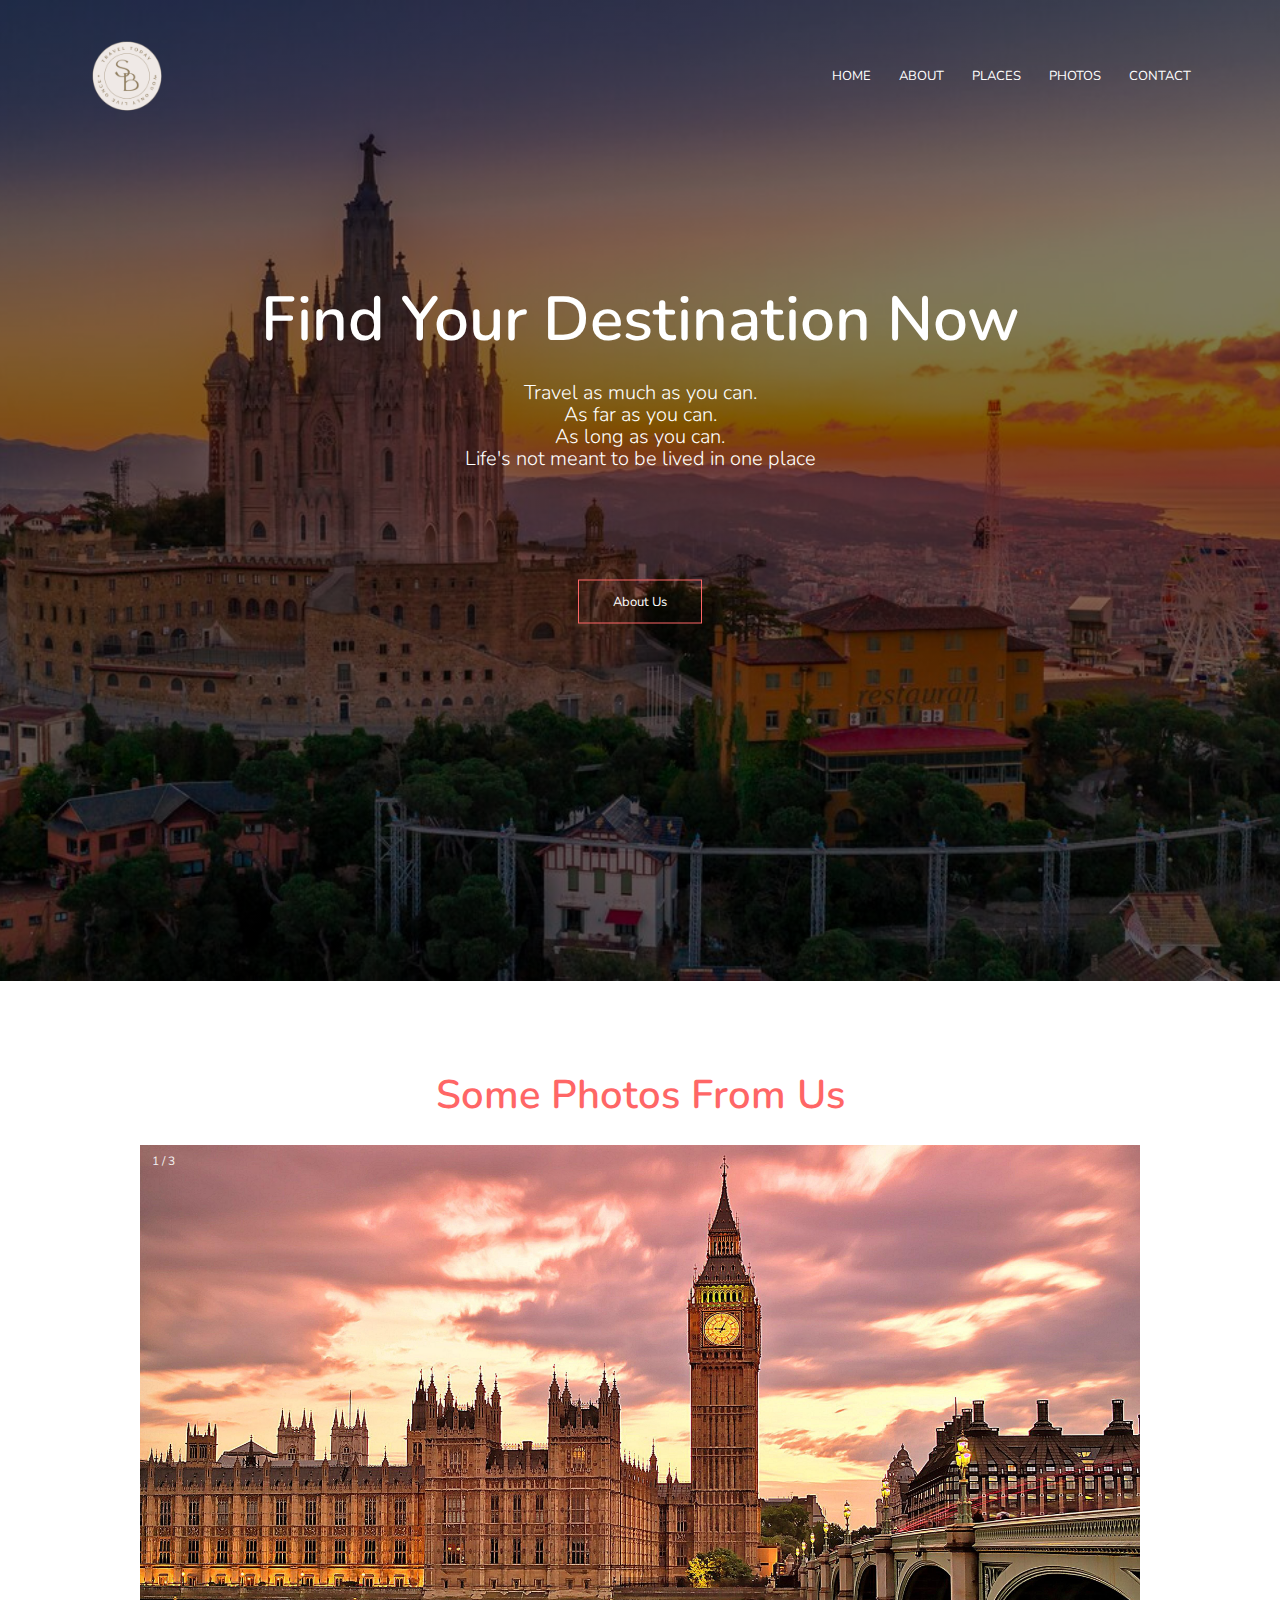
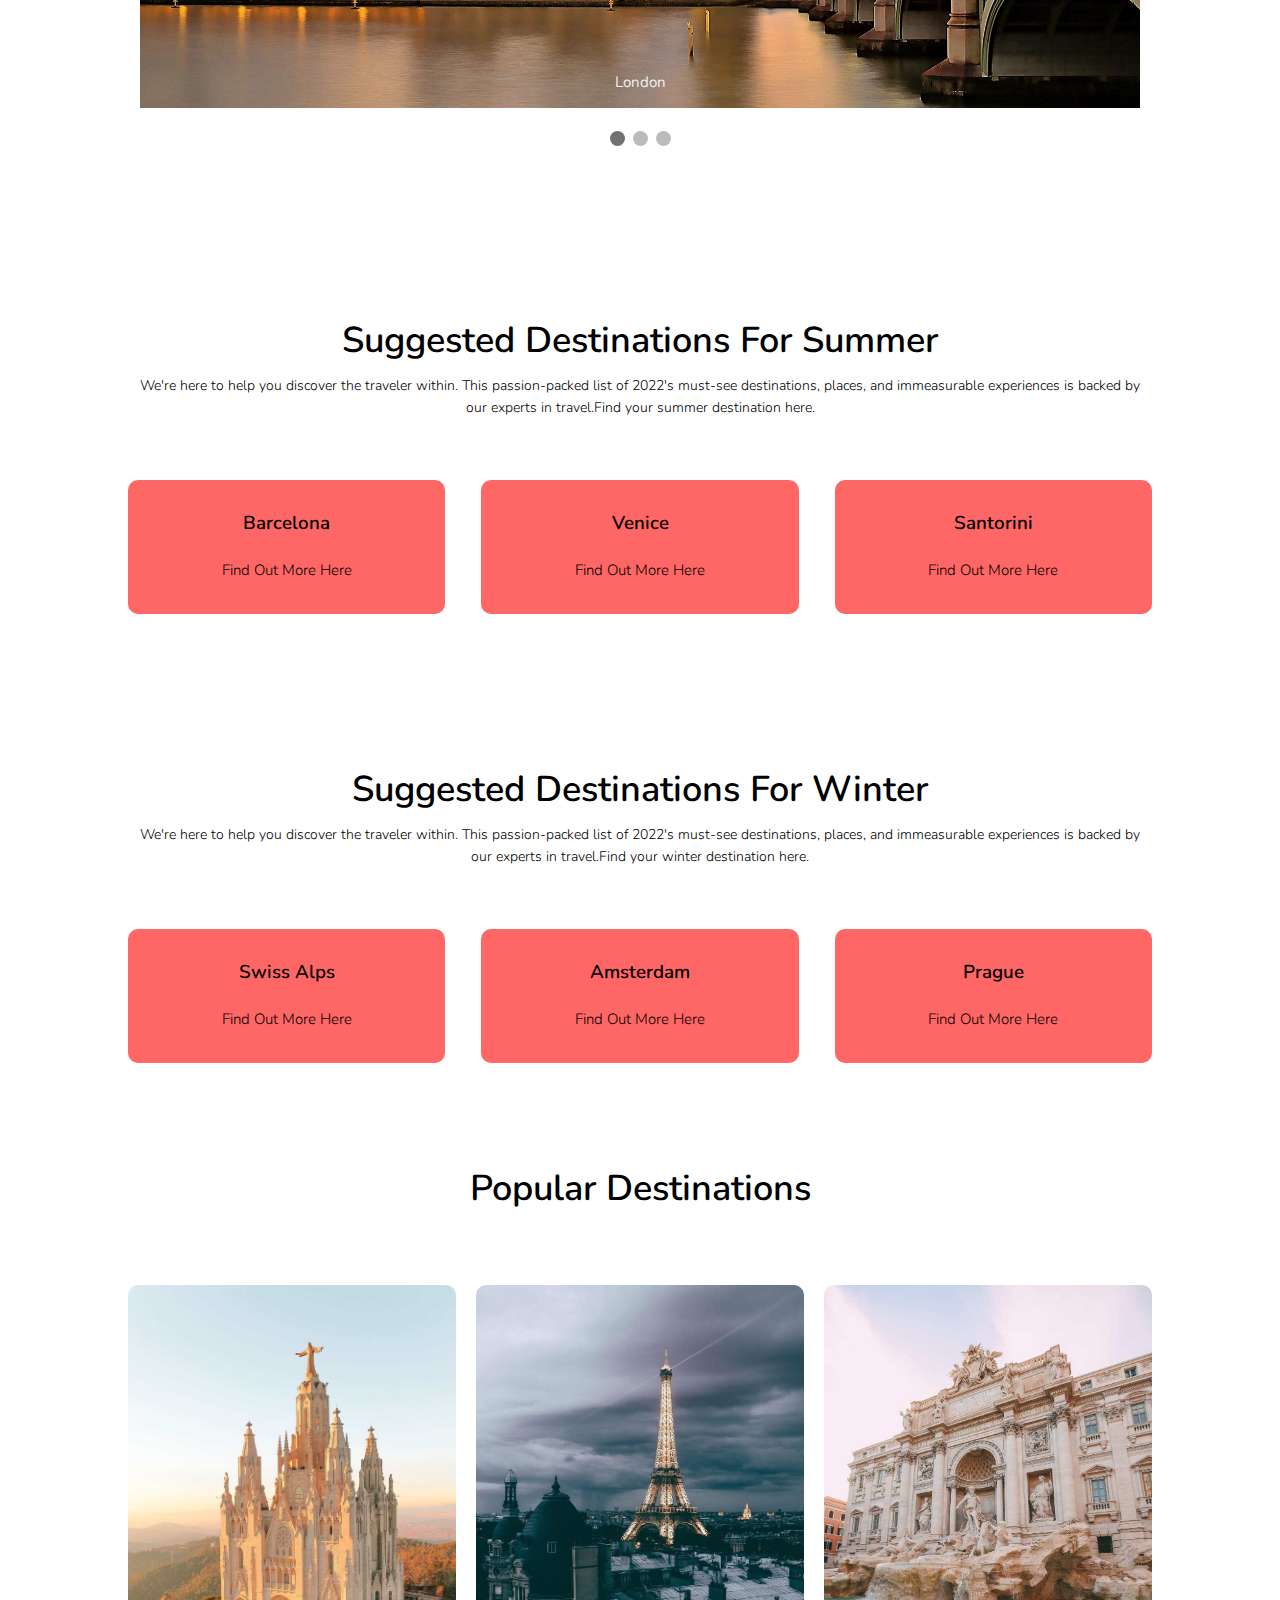
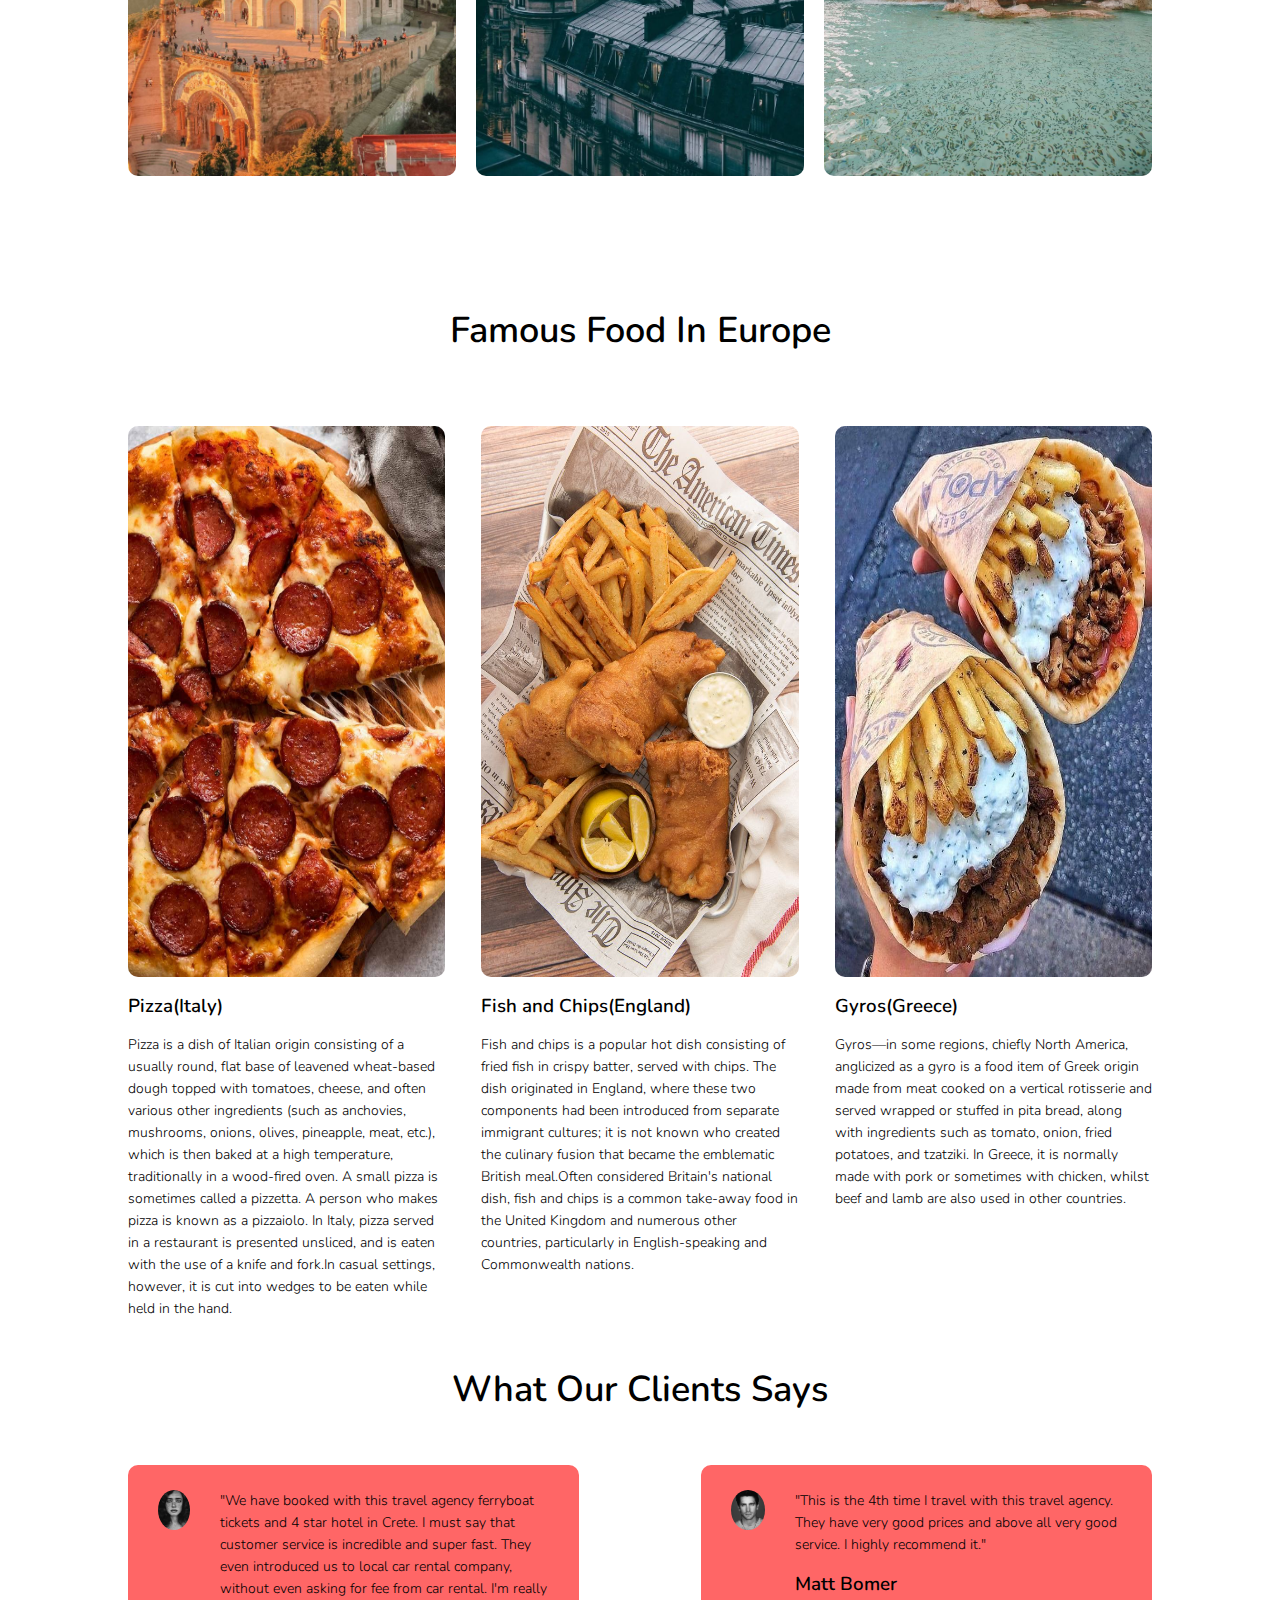
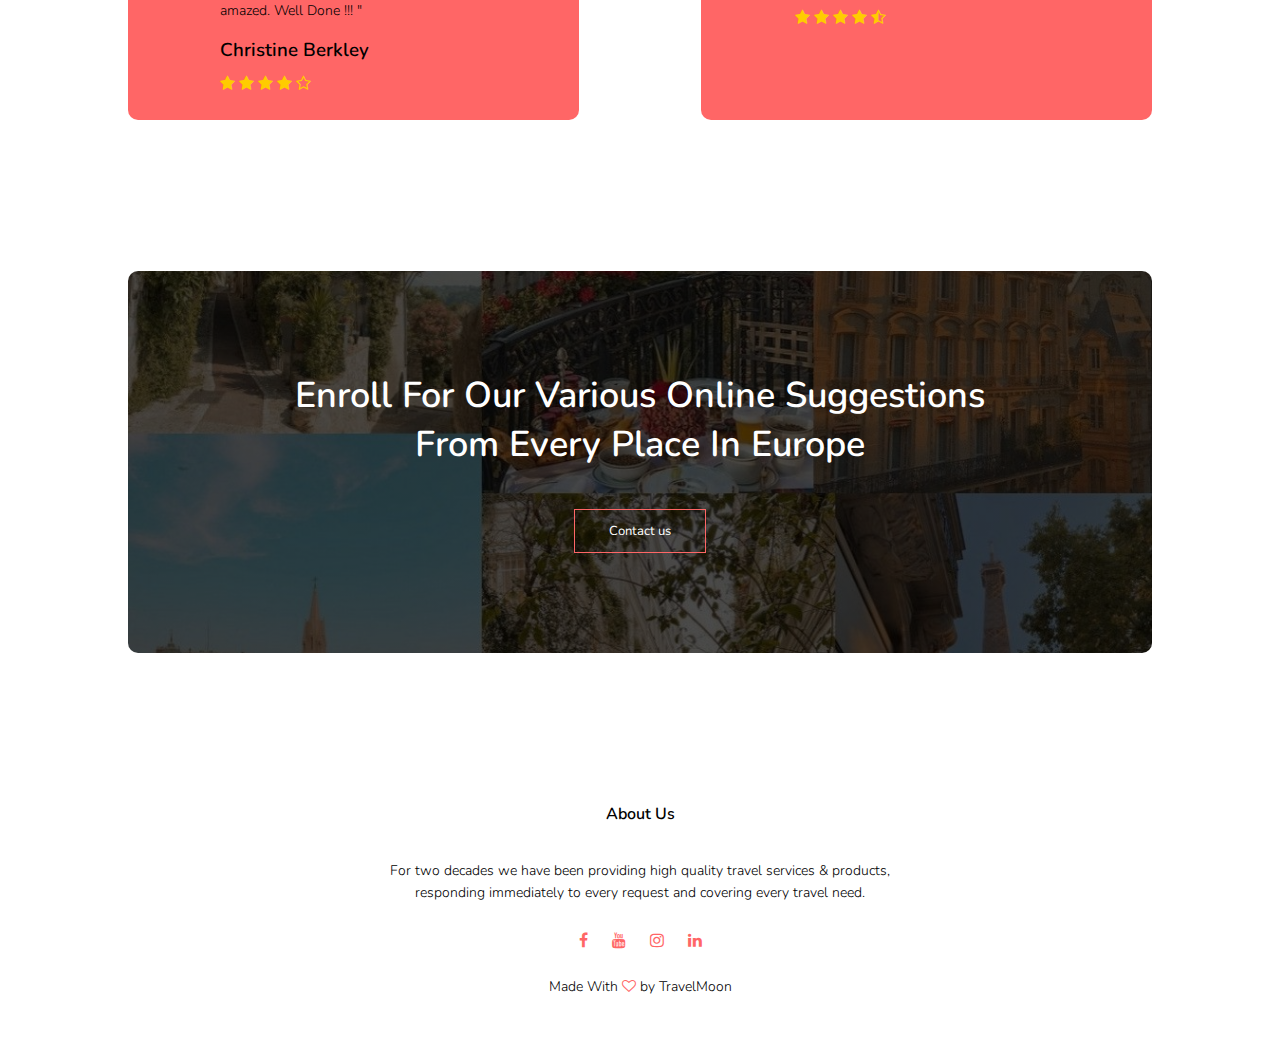
<file: Travel Europe Agency Guide/index.html>
<!DOCTYPE html>
<html lang="en">
<head>
    <meta name="viewport" content="width=device-width, initial-scale=1.0">
    <title>TravelMoon</title>
    <link rel="stylesheet" href="style.css">

    <link rel="preconnect" href="https://fonts.googleapis.com">
    <link rel="preconnect" href="https://fonts.gstatic.com" crossorigin>
    <link href="https://fonts.googleapis.com/css2?family=Nunito:wght@200;300;400;600;700&family=Playfair+Display:ital,wght@1,700&family=Poppins:wght@100;200;300;400;600;700&family=Raleway:ital,wght@1,200&display=swap"
     rel="stylesheet">

    <link rel="stylesheet" href="https://stackpath.bootstrapcdn.com/font-awesome/4.7.0/css/font-awesome.min.css">
    <link rel="stylesheet" href="file:///C:/Users/celina/Desktop/TravelMoon1/about.html">
    <a href="file:///C:/Users/celina/Desktop/TravelMoon1/about.html"></a>
</head>

<body>


    <section class="header">

<nav>
    <a href="index.html"><img src="images/sb5.png"></a>
    <div class="nav-links" id="navLinks">
        <i class="fa fa-times" onclick="hideMenu()" ></i>
        <ul>
            <li><a href="index.html">HOME</a></li>
            <li><a href="about.html">ABOUT</a></li>
            <li><a href="places.html">PLACES</a></li>
            <li><a href="photos.html">PHOTOS</a></li>
            <li><a href="contact.html">CONTACT</a></li>
        </ul>
    </div>
    <i class="fa fa-bars" onclick="showMenu()"></i>
</nav>

<div class="text-box">
    <h1>Find Your Destination Now</h1>
    <p>Travel as much as you can. <br> As far as you can. <br>   As long as you can. <br> 
        Life's not meant to be lived in one place </p>
    <p> </p>
    <a href="about.html" class="hero-btn">About Us</a>
</div>
    </section>


    <section class="travell99">
       
    <meta name="viewport" content="width=device-width, initial-scale=1">
        <h1>Some Photos From Us</h1>

        <div class="slideshow-container">
        
        <div class="mySlides fade">
          <div class="numbertext">1 / 3</div>
          <img src="images/HD wallpaper_ bridge, river, thames, big ben, london, united kingdom, europe.jpg" style="width:100%">
          <div class="text">London</div>
        </div>
        
        <div class="mySlides fade">
          <div class="numbertext">2 / 3</div>
          <img src="images/HD wallpaper_ canal, reflection, waterway, amsterdam, netherlands, europe.jpg" style="width:100%">
          <div class="text">Amsterdam</div>
        </div>
        
        <div class="mySlides fade">
          <div class="numbertext">3 / 3</div>
          <img src="images/Download wallpaper 1366x768 rome, italy, vatican city, citta della stato tablet, laptop hd background.jpg" style="width:100%">
          <div class="text">Rome</div>
        </div>
        
        </div>
        <br>
        
        <div style="text-align:center">
          <span class="dot"></span> 
          <span class="dot"></span> 
          <span class="dot"></span> 
        </div>
        
        <script>
        let slideIndex = 0;
        showSlides();
        
        function showSlides() {
          let i;
          let slides = document.getElementsByClassName("mySlides");
          let dots = document.getElementsByClassName("dot");
          for (i = 0; i < slides.length; i++) {
            slides[i].style.display = "none";  
          }
          slideIndex++;
          if (slideIndex > slides.length) {slideIndex = 1}    
          for (i = 0; i < dots.length; i++) {
            dots[i].className = dots[i].className.replace(" active", "");
          }
          slides[slideIndex-1].style.display = "block";  
          dots[slideIndex-1].className += " active";
          setTimeout(showSlides, 2000);   
        }
        </script>
</section>


   <!-----travell-------->
   <section class="travell">
    <h1>Suggested Destinations For Summer </h1>
    <p>We're here to help you discover the traveler within. This passion-packed list 
        of 2022's must-see destinations, places, and immeasurable experiences
        is backed by our experts in travel.Find your summer destination here.</p>
        
    <div class="row">
        <div class="travell-col">
            <h3>Barcelona</h3>
            <a href="Barcelona.html" class="hero-btn"><span>Find Out More Here</span></a>
        </div>

        <div class="travell-col">
            <h3>Venice</h3>
            <a href="venice.html" class="hero-btn"><span>Find Out More Here</span></a>
        </div>

        <div class="travell-col">
            <h3>Santorini</h3>
            <a href="Santorini.html" class="hero-btn"> <span>Find Out More Here</span> </a>
        </div>
  </div>
 </section>


 <section class="travell">
    <h1>Suggested Destinations For Winter</h1>
    <p>We're here to help you discover the traveler within. This passion-packed list 
        of 2022's must-see destinations, places, and immeasurable experiences
         is backed by our experts in travel.Find your winter destination here.</p>
    <div class="row">
        <div class="travell-col">
            <h3>Swiss Alps</h3>
            <a href="Swiss Alps.html" class="hero-btn"><span>Find Out More Here</span></a>
        </div>

        <div class="travell-col">
            <h3>Amsterdam</h3>
            <a href="amsterdam.html" class="hero-btn"><span>Find Out More Here</span></a>
        </div>

        <div class="travell-col">
            <h3>Prague</h3>
            <a href="prague.html" class="hero-btn"><span>Find Out More Here</span></a>
        </div>
  </div>
 </section>


 <!----- places -------->

<section class="placess">
<h1>Popular Destinations</h1>
<p></p>
<div class="row">
    <div class="placess-col">
        <img src="images/12 Best Things To See In Barcelona.jpg" >
        <div class="layer">
            <h3>Barcelona</h3>

        </div>
    </div>

    <div class="placess-col">
        <img src="images/photo4.jpg" >
        <div class="layer">
            <h3>Paris</h3>
            
        </div>
    </div>

    <div class="placess-col">
        <img src="images/15 Best Free Things To Do In Rome.jpg" >
        <div class="layer">
            <h3>Rome</h3>
            
        </div>
    </div>
</div>
 </section>


 <!------- Food -------->

 <section class="food">
     <h1>Famous Food In Europe</h1>
     <p>

     </p>

    <div class="row">
        <div class="food-col">
            <img src="images/Pizza toppings.jpg" >
            <h3>Pizza(Italy)</h3>
            <p>Pizza  is a dish of Italian origin consisting of a usually round, flat base of
                leavened wheat-based dough 
                topped with tomatoes, cheese, and often various other ingredients 
                (such as anchovies, mushrooms, onions, olives, pineapple, meat, etc.), which is
                then baked at a high temperature, traditionally in a wood-fired oven. A small pizza is
                sometimes called a pizzetta. A person who makes pizza is known as a pizzaiolo.
                In Italy, pizza served in a restaurant is presented unsliced, and is eaten with
                the use of a knife and fork.In casual settings, however, it is cut into wedges to 
                be eaten while held in the hand.</p>
         </div>

         <div class="food-col">
            <img src="images/Fish and Chips for St_ Paddy_s Day.jpg" >
            <h3>Fish and Chips(England) </h3>
            <p>Fish and chips is a popular hot dish consisting of fried fish in crispy batter, served with chips.
                 The dish originated in England, where these two components had been introduced from separate immigrant 
                 cultures; it is not known who created the culinary fusion that became the emblematic British meal.Often
                  considered Britain's national dish, fish and chips is a common take-away food in the United
                 Kingdom and numerous other countries, particularly in English-speaking and Commonwealth nations.</p>
            
        </div>

        <div class="food-col">
            <img src="images/43 Pics and Memes To Get You Through The Day.jpg" >
            <h3>Gyros(Greece)</h3>
            <p>Gyros—in some regions, chiefly North America, anglicized as a gyro is a food item of Greek origin
                 made from meat cooked on a vertical rotisserie and served wrapped or stuffed in pita bread, along
                  with ingredients such as tomato, onion, fried potatoes, and tzatziki. In Greece,
                 it is normally made with pork or sometimes with chicken, whilst beef and lamb are also used in other 
                 countries.</p>
            
        </div>
    </div> 
 </section>

<!--- critics -->

<section class="critics">
    <h1>What Our Clients Says</h1>
 

<div class="row">
    <div class="critics-col">
      <img src="images/Beautiful Freckles.jpg" >
      <div>
          <p>"We have booked with this travel agency ferryboat tickets and 4 star hotel in Crete.
               I must say that customer service is incredible and super fast. They even introduced us 
               to local car rental company, 
              without even asking for fee from car rental. I'm really amazed. Well Done !!! "</p>
          <h3>Christine Berkley</h3>
          <i class="fa fa-star" ></i>
          <i class="fa fa-star" ></i>
          <i class="fa fa-star" ></i>
          <i class="fa fa-star" ></i>
          <i class="fa fa-star-o" ></i>
      </div>
    </div>

    <div class="critics-col">
        <img src="images/Matt Bomer _ Jake Gyllenhaal.jpg" >
        <div>
            <p>"This is the 4th time I travel with this travel agency. 
                They have very good prices and above all very good service. I highly recommend it."</p>
            <h3>Matt Bomer</h3>
          <i class="fa fa-star" ></i>
          <i class="fa fa-star" ></i>
          <i class="fa fa-star" ></i>
          <i class="fa fa-star" ></i>
          <i class="fa fa-star-half-o" ></i>
        </div>
      </div>
</div>
</section>

<!--- call to action -->

<section class="cta">
    <h1>Enroll For Our Various Online Suggestions <br> From Every Place In Europe</h1>
     <a href="contact.html" class="hero-btn">Contact us</a>
</section>

<!--- end -->

<section class="end"> 
    <h4>About Us</h4>
    <p>For two decades we have been providing high quality travel services & products, <br>
         responding immediately to every request and covering every travel need.</p>
         <div class="icons">
             <a href="https://www.facebook.com/MitropolitikoKollegio/"><i class="fa fa-facebook" ></i></a>
             <a href="https://www.youtube.com/c/Mitropolitiko-kollegio"><i class="fa fa-youtube"></i></a>
             <a href="https://www.instagram.com/mitropolitiko_kollegio/"><i class="fa fa-instagram" ></i></a>
             <a href="https://www.linkedin.com/company/mitropolitiko-kollegio/"><i class="fa fa-linkedin" ></i></a>
        </div>
        <p>Made With <i class="fa fa-heart-o" ></i> by TravelMoon</p>
</section>

<!-----JavaScript for Toogle Menu -->
    <script>
        var navLinks = document.getElementById("navLinks");
        function showMenu(){
            navLinks.style.right = "0";       
        } 
        function hideMenu(){
            navLinks.style.right = "-200px";     
        } 
    </script>
    
</body>
</html>
</file>
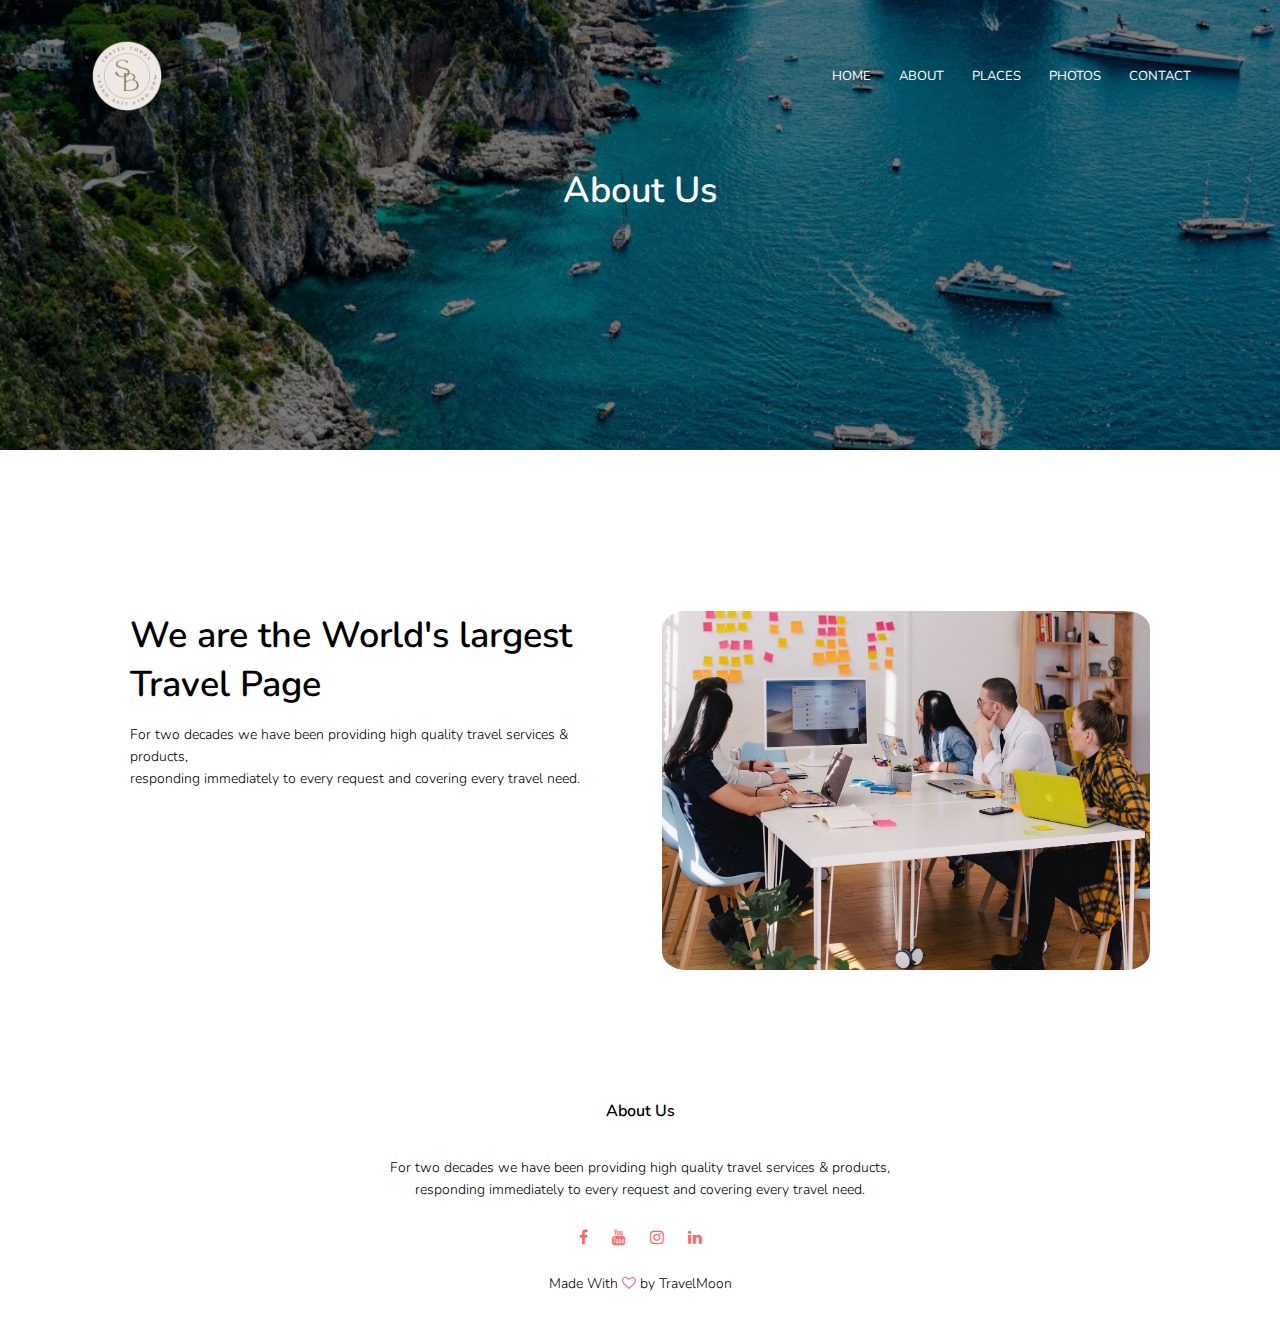
<file: Travel Europe Agency Guide/about.html>
<!DOCTYPE html>
<html lang="en">
<head>
    <meta name="viewport" content="width=device-width, initial-scale=1.0">
    <title>TravelMoon</title>
    <link rel="stylesheet" href="style.css">

    <link rel="preconnect" href="https://fonts.googleapis.com">
    <link rel="preconnect" href="https://fonts.gstatic.com" crossorigin>
    <link href="https://fonts.googleapis.com/css2?family=Nunito:wght@200;300;400;600;700&family=Playfair+Display:ital,wght@1,700&family=Poppins:wght@100;200;300;400;600;700&family=Raleway:ital,wght@1,200&display=swap"
     rel="stylesheet">

     <link rel="stylesheet" href="https://stackpath.bootstrapcdn.com/font-awesome/4.7.0/css/font-awesome.min.css">

</head>
<body>

<!--- header -->

    <section class="sub-header">

<nav>
    <a href="index.html"><img src="images/sb5.png"></a>
    <div class="nav-links" id="navLinks">
        <i class="fa fa-times" onclick="hideMenu()" ></i>

        <ul>
            <li><a href="index.html">HOME</a></li>
            <li><a href="about.html">ABOUT</a></li>
            <li><a href="places.html">PLACES</a></li>
            <li><a href="photos.html">PHOTOS</a></li>
            <li><a href="contact.html">CONTACT</a></li>
        </ul>
    </div>
    <i class="fa fa-bars" onclick="showMenu()"></i>
</nav>
       <h1>About Us</h1>

</section>





<!--- about us content -->

<section class="about-us">
        <div class="row">
            <div class="about-col">
              <h1>We are the World's largest Travel Page</h1>
              <p>For two decades we have been providing high quality travel services & products, <br>
                responding immediately to every request and covering every travel need.</p>
            </div>

            <div class="about-col">
                <img src="images/photo3.jpg">
            </div>
        </div>

</section>

<!--- end -->

<section class="end"> 
    <h4>About Us</h4>
    <p>For two decades we have been providing high quality travel services & products, <br>
         responding immediately to every request and covering every travel need.</p>
         <div class="icons">
            <a href="https://www.facebook.com/MitropolitikoKollegio/"><i class="fa fa-facebook" ></i></a>
            <a href="https://www.youtube.com/c/Mitropolitiko-kollegio"><i class="fa fa-youtube"></i></a>
            <a href="https://www.instagram.com/mitropolitiko_kollegio/"><i class="fa fa-instagram" ></i></a>
            <a href="https://www.linkedin.com/company/mitropolitiko-kollegio/"><i class="fa fa-linkedin" ></i></a>
        </div>
        <p>Made With <i class="fa fa-heart-o" ></i> by TravelMoon</p>
</section>    
</body>
</html>
</file>
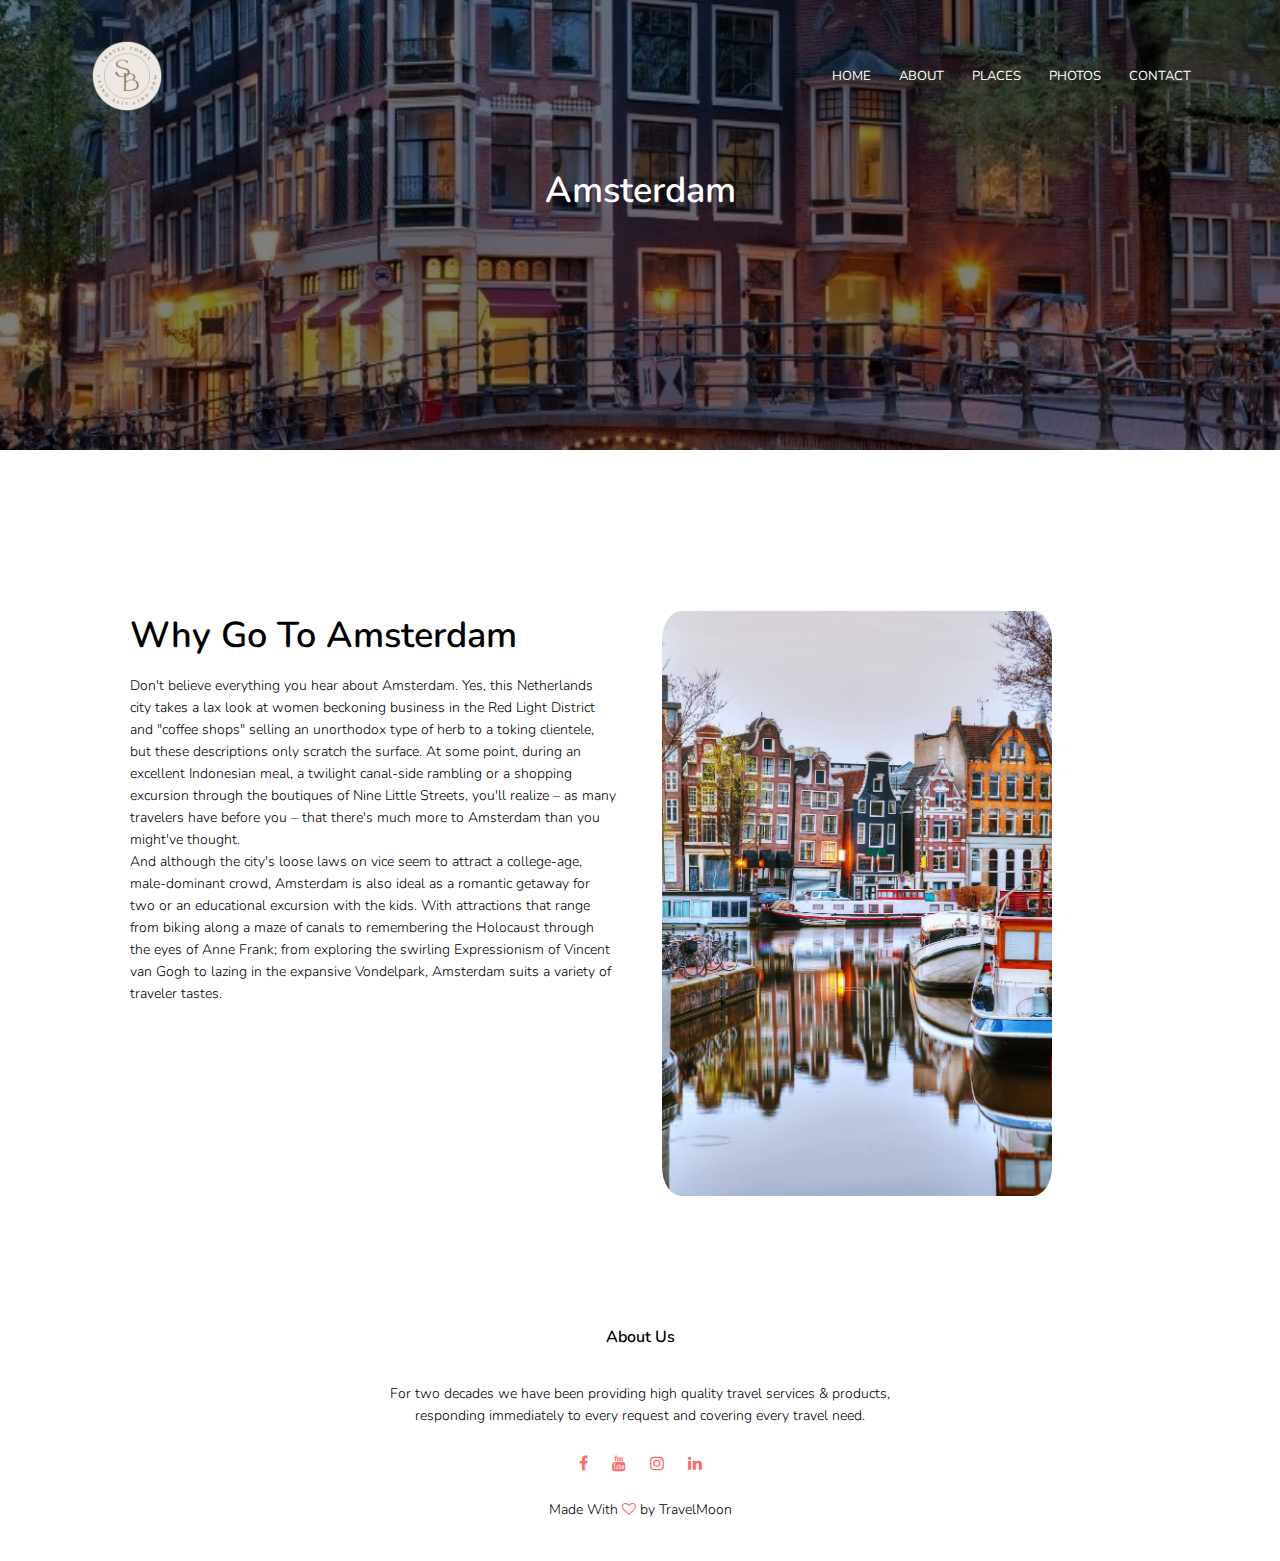
<file: Travel Europe Agency Guide/amsterdam.html>
<!DOCTYPE html>
<html lang="en">
<head>
    <meta name="viewport" content="width=device-width, initial-scale=1.0">
    <title>TravelMoon</title>
    <link rel="stylesheet" href="style.css">

    <link rel="preconnect" href="https://fonts.googleapis.com">
    <link rel="preconnect" href="https://fonts.gstatic.com" crossorigin>
    <link href="https://fonts.googleapis.com/css2?family=Nunito:wght@200;300;400;600;700&family=Playfair+Display:ital,wght@1,700&family=Poppins:wght@100;200;300;400;600;700&family=Raleway:ital,wght@1,200&display=swap"
     rel="stylesheet">

     <link rel="stylesheet" href="https://stackpath.bootstrapcdn.com/font-awesome/4.7.0/css/font-awesome.min.css">

</head>
<body>

<!--- header -->

    <section class="sub-header5">

<nav>
    <a href="index.html"><img src="images/sb5.png"></a>
    <div class="nav-links" id="navLinks">
        <i class="fa fa-times" onclick="hideMenu()" ></i>

        <ul>
            <li><a href="index.html">HOME</a></li>
            <li><a href="about.html">ABOUT</a></li>
            <li><a href="places.html">PLACES</a></li>
            <li><a href="photos.html">PHOTOS</a></li>
            <li><a href="contact.html">CONTACT</a></li>
        </ul>
    </div>
    <i class="fa fa-bars" onclick="showMenu()"></i>
</nav>
       <h1>Amsterdam</h1>

</section>

<!--- about us content -->

<section class="about-us5">
        <div class="row">
            <div class="about-col5">
              <h1>Why Go To Amsterdam</h1>
              <p>Don't believe everything you hear about Amsterdam. Yes, this Netherlands city takes a lax look at
              women beckoning business in the Red Light District and "coffee shops" selling an unorthodox type of
              herb to a toking clientele, but these descriptions only scratch the surface. At some point, during an
              excellent Indonesian meal, a twilight canal-side 
              rambling or a shopping excursion through the boutiques of Nine Little Streets, you'll realize – 
              as many travelers have before you – that there's much more to Amsterdam than you might've thought. <br>
              And although the city's loose laws on vice seem to attract a college-age, male-dominant crowd,
              Amsterdam is also ideal as a romantic getaway for two or an educational excursion with the kids.
              With attractions that range from biking along a maze of canals to remembering the Holocaust through
              the eyes of Anne Frank; from exploring the swirling Expressionism of Vincent van Gogh to lazing in
              the expansive Vondelpark, Amsterdam suits a variety of traveler tastes.</p>
               
            </div>

            <div class="about-col5">
                <img src="images/The best cities in the world 2021.jpg">
            </div>
        </div>

</section>

<!--- end -->

<section class="end"> 
    <h4>About Us</h4>
    <p>For two decades we have been providing high quality travel services & products, <br>
         responding immediately to every request and covering every travel need.</p>
         <div class="icons">
            <a href="https://www.facebook.com/MitropolitikoKollegio/"><i class="fa fa-facebook" ></i></a>
            <a href="https://www.youtube.com/c/Mitropolitiko-kollegio"><i class="fa fa-youtube"></i></a>
            <a href="https://www.instagram.com/mitropolitiko_kollegio/"><i class="fa fa-instagram" ></i></a>
            <a href="https://www.linkedin.com/company/mitropolitiko-kollegio/"><i class="fa fa-linkedin" ></i></a>
        </div>
        <p>Made With <i class="fa fa-heart-o" ></i> by TravelMoon</p>
</section>    
</body>
</html>
</file>
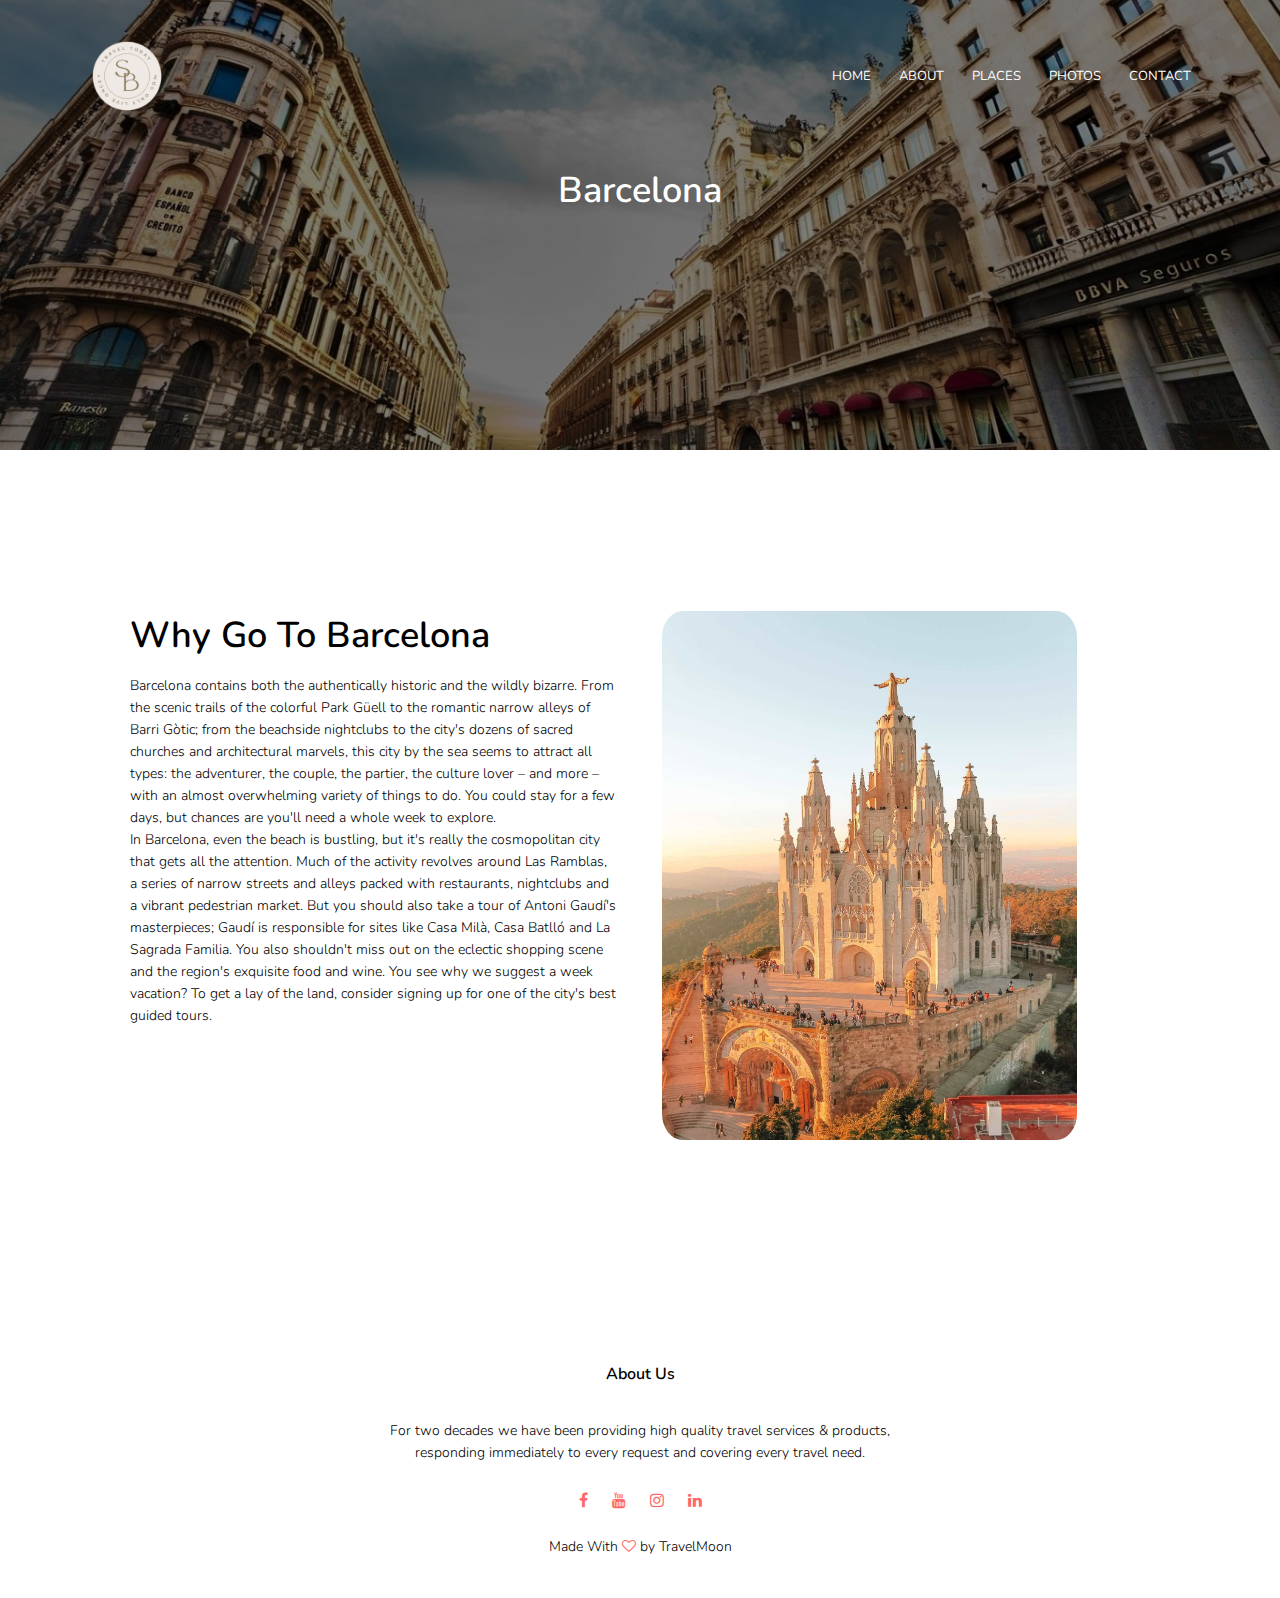
<file: Travel Europe Agency Guide/Barcelona.html>
<!DOCTYPE html>
<html lang="en">
<head>
    <meta name="viewport" content="width=device-width, initial-scale=1.0">
    <title>TravelMoon</title>
    <link rel="stylesheet" href="style.css">

    <link rel="preconnect" href="https://fonts.googleapis.com">
    <link rel="preconnect" href="https://fonts.gstatic.com" crossorigin>
    <link href="https://fonts.googleapis.com/css2?family=Nunito:wght@200;300;400;600;700&family=Playfair+Display:ital,wght@1,700&family=Poppins:wght@100;200;300;400;600;700&family=Raleway:ital,wght@1,200&display=swap"
     rel="stylesheet">

     <link rel="stylesheet" href="https://stackpath.bootstrapcdn.com/font-awesome/4.7.0/css/font-awesome.min.css">

</head>
<body>

<!--- header -->

    <section class="sub-header1">

<nav>
    <a href="index.html"><img src="images/sb5.png"></a>
    <div class="nav-links" id="navLinks">
        <i class="fa fa-times" onclick="hideMenu()" ></i>

        <ul>
            <li><a href="index.html">HOME</a></li>
            <li><a href="about.html">ABOUT</a></li>
            <li><a href="places.html">PLACES</a></li>
            <li><a href="photos.html">PHOTOS</a></li>
            <li><a href="contact.html">CONTACT</a></li>
        </ul>
    </div>
    <i class="fa fa-bars" onclick="showMenu()"></i>
</nav>
       <h1>Barcelona</h1>

</section>

<!--- about us content -->

<section class="about-us1">
        <div class="row">
            <div class="about-col1">
              <h1>Why Go To Barcelona</h1>
              <p>  Barcelona contains both the authentically historic and the wildly bizarre.
                   From the scenic trails of the colorful Park Güell to the romantic narrow alleys of Barri Gòtic; 
                   from the beachside nightclubs to the city's dozens of sacred churches and 
                   architectural marvels, this city by the sea seems to attract all types: the adventurer, 
                   the couple, the partier, the culture lover – and more – with an almost overwhelming variety 
                   of things to do. You could stay for a few days, but chances are you'll need a whole week to
                   explore.
                  <br> In Barcelona, even the beach is bustling, but it's really the cosmopolitan city that gets 
                   all the attention. Much of the activity revolves around Las Ramblas, a series of narrow streets
                   and alleys packed with restaurants, nightclubs and a vibrant pedestrian market. But you should
                   also take a tour of Antoni Gaudí's masterpieces; Gaudí is responsible for sites like Casa Milà, 
                   Casa Batlló and La Sagrada Familia. You also shouldn't miss out on the eclectic shopping scene
                   and the region's exquisite food and wine. You see why we
                   suggest a week vacation? To get a lay of the land, consider signing up for one of the city's
                   best guided tours. </p>
                
            </div>

            <div class="about-col1">
                <img src="images/12 Best Things To See In Barcelona.jpg" alt="">
            </div>
        </div>

</section>

<!--- end -->

<section class="end"> 
    <h4>About Us</h4>
    <p>For two decades we have been providing high quality travel services & products, <br>
         responding immediately to every request and covering every travel need.</p>
         <div class="icons">
            <a href="https://www.facebook.com/MitropolitikoKollegio/"><i class="fa fa-facebook" ></i></a>
            <a href="https://www.youtube.com/c/Mitropolitiko-kollegio"><i class="fa fa-youtube"></i></a>
            <a href="https://www.instagram.com/mitropolitiko_kollegio/"><i class="fa fa-instagram" ></i></a>
            <a href="https://www.linkedin.com/company/mitropolitiko-kollegio/"><i class="fa fa-linkedin" ></i></a>
        </div>
        <p>Made With <i class="fa fa-heart-o" ></i> by TravelMoon</p>
</section>    
</body>
</html>
</file>
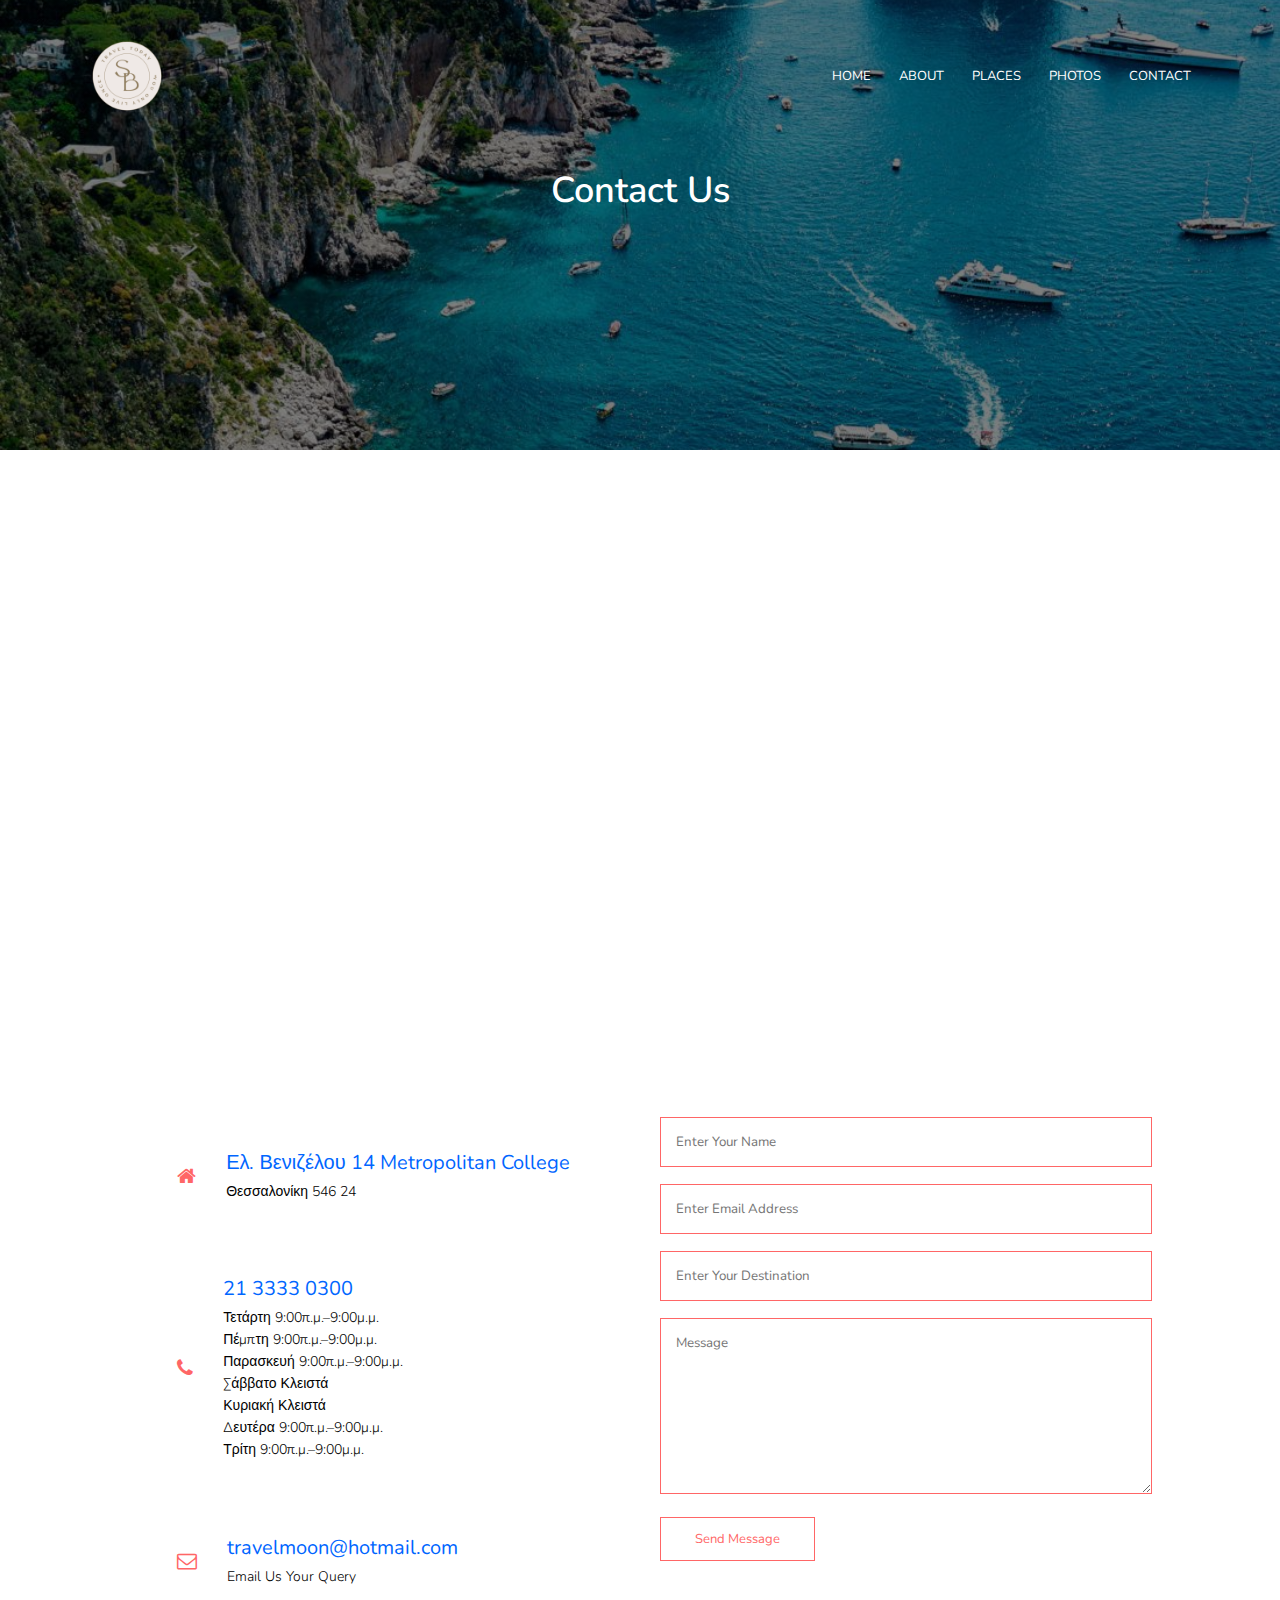
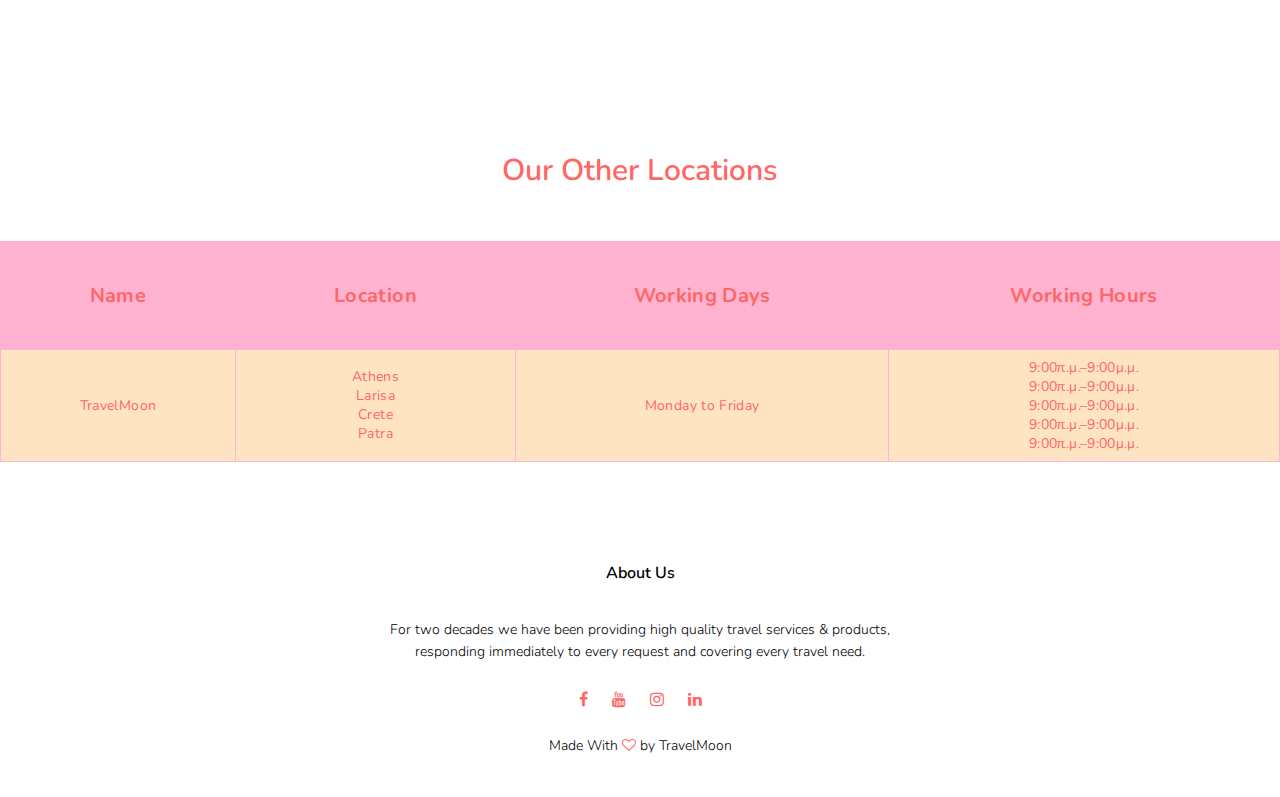
<file: Travel Europe Agency Guide/contact.html>
<!DOCTYPE html>
<html lang="en">
<head>
    <meta name="viewport" content="width=device-width, initial-scale=1.0">
    <title>TravelMoon</title>
    <link rel="stylesheet" href="style.css">

    <link rel="preconnect" href="https://fonts.googleapis.com">
    <link rel="preconnect" href="https://fonts.gstatic.com" crossorigin>
    <link href="https://fonts.googleapis.com/css2?family=Nunito:wght@200;300;400;600;700&family=Playfair+Display:ital,wght@1,700&family=Poppins:wght@100;200;300;400;600;700&family=Raleway:ital,wght@1,200&display=swap"
     rel="stylesheet">

     <link rel="stylesheet" href="https://stackpath.bootstrapcdn.com/font-awesome/4.7.0/css/font-awesome.min.css">

</head>
<body>

<!--- header -->

    <section class="sub-header">

<nav>
    <a href="index.html"><img src="images/sb5.png"></a>
    <div class="nav-links" id="navLinks">
        <i class="fa fa-times" onclick="hideMenu()" ></i>
        <ul>
            <li><a href="index.html">HOME</a></li>
            <li><a href="about.html">ABOUT</a></li>
            <li><a href="places.html">PLACES</a></li>
            <li><a href="photos.html">PHOTOS</a></li>
            <li><a href="contact.html">CONTACT</a></li>
        </ul>
    </div>
    <i class="fa fa-bars" onclick="showMenu()"></i>
</nav>
       <h1>Contact Us</h1>
</section>

<!--- Contact Us -->

<section class="location">
    <iframe src="https://www.google.com/maps/embed?pb=!1m18!1m12!1m3!1d3027.798284317798!2d22.937105515402585!3d40.63433027934044!2m3!1f0!2f0!3f0!3m2!1i1024!2i768!4f13.1!3m3!1m2!1s0x14a8390848c773f3%3A0xf70b4f8723bf28b0!2zzpzOt8-Ez4HOv8-Azr_Ou865z4TOuc66z4wgzprOv867zrvOrc6zzrnOvyAtIENhbXB1cyDOmM61z4PPg86xzrvOv869zq_Ous63z4I!5e0!3m2!1sel!2sgr!4v1651418068922!5m2!1sel!2sgr" width="600" height="450" style="border:0;" allowfullscreen="" loading="lazy" referrerpolicy="no-referrer-when-downgrade"></iframe>
</section>

<section class="contact-us">

    <div class="row">
        <div class="contact-col">
            <div>
                <i class="fa fa-home" ></i>
                    <span>
                        <h5>Ελ. Βενιζέλου 14 Metropolitan College</h5>
                        <p> Θεσσαλονίκη 546 24</p>
                    </span>
            </div>

            <div>
                <i class="fa fa-phone" ></i>
                    <span>
                       <h5>21 3333 0300 </h5>
                        <p> Τετάρτη	9:00π.μ.–9:00μ.μ. <br>
                            Πέμπτη	9:00π.μ.–9:00μ.μ. <br>
                            Παρασκευή	9:00π.μ.–9:00μ.μ. <br>
                            Σάββατο	Κλειστά <br>
                            Κυριακή	Κλειστά <br>
                            Δευτέρα	9:00π.μ.–9:00μ.μ.<br>
                            Τρίτη	9:00π.μ.–9:00μ.μ.</p>
                    </span>
            </div>

            <div>
                <i class="fa fa-envelope-o" ></i>
                    <span>
                        <h5>travelmoon@hotmail.com</h5>
                        <p> Email Us Your Query</p>
                    </span>
            </div>

        </div>

    <div class="contact-col">
        <form action="form.php" method="post">
             <input type="text" name="name" placeholder="Enter Your Name" required>
             <input type="Email" name="email" placeholder="Enter Email Address" required>
             <input type="text" name="place" placeholder="Enter Your Destination " required>
             <textarea rows="8" name="message" placeholder="Message" required></textarea>
             <button type="Submit" class="hero-btn red-btn"> Send Message</button>
        </form>
        </div>


    </div>

</section> 


<div class="table-c">
    <h1 class="heading">Our Other Locations </h1>
    <table class="table">
        <thead>
            <tr>
             <th>Name</th>
             <th>Location</th>
             <th>Working Days</th>
             <th>Working Hours</th>
            </tr>
        </thead>
<tbody>
   <tr>
       <td data-label="Name">TravelMoon</td>
       <td data-label="Location">Athens <br> Larisa <br> Crete <br> Patra </td>
       <td data-label="Working Days">Monday to Friday</td>
       <td data-label="Working Hours">9:00π.μ.–9:00μ.μ. <br>
        9:00π.μ.–9:00μ.μ. <br>
       9:00π.μ.–9:00μ.μ. <br>
         9:00π.μ.–9:00μ.μ. <br>
         9:00π.μ.–9:00μ.μ.</td>
   </tr> 
</tbody>
    </table>
</div>


<!--- end -->

<section class="end"> 
    <h4>About Us</h4>
    <p>For two decades we have been providing high quality travel services & products, <br>
         responding immediately to every request and covering every travel need.</p>
         <div class="icons">
            <a href="https://www.facebook.com/MitropolitikoKollegio/"><i class="fa fa-facebook" ></i></a>
            <a href="https://www.youtube.com/c/Mitropolitiko-kollegio"><i class="fa fa-youtube"></i></a>
            <a href="https://www.instagram.com/mitropolitiko_kollegio/"><i class="fa fa-instagram" ></i></a>
            <a href="https://www.linkedin.com/company/mitropolitiko-kollegio/"><i class="fa fa-linkedin" ></i></a>
        </div>
        <p>Made With <i class="fa fa-heart-o" ></i> by TravelMoon</p>
</section>    
</body>
</html>
</file>
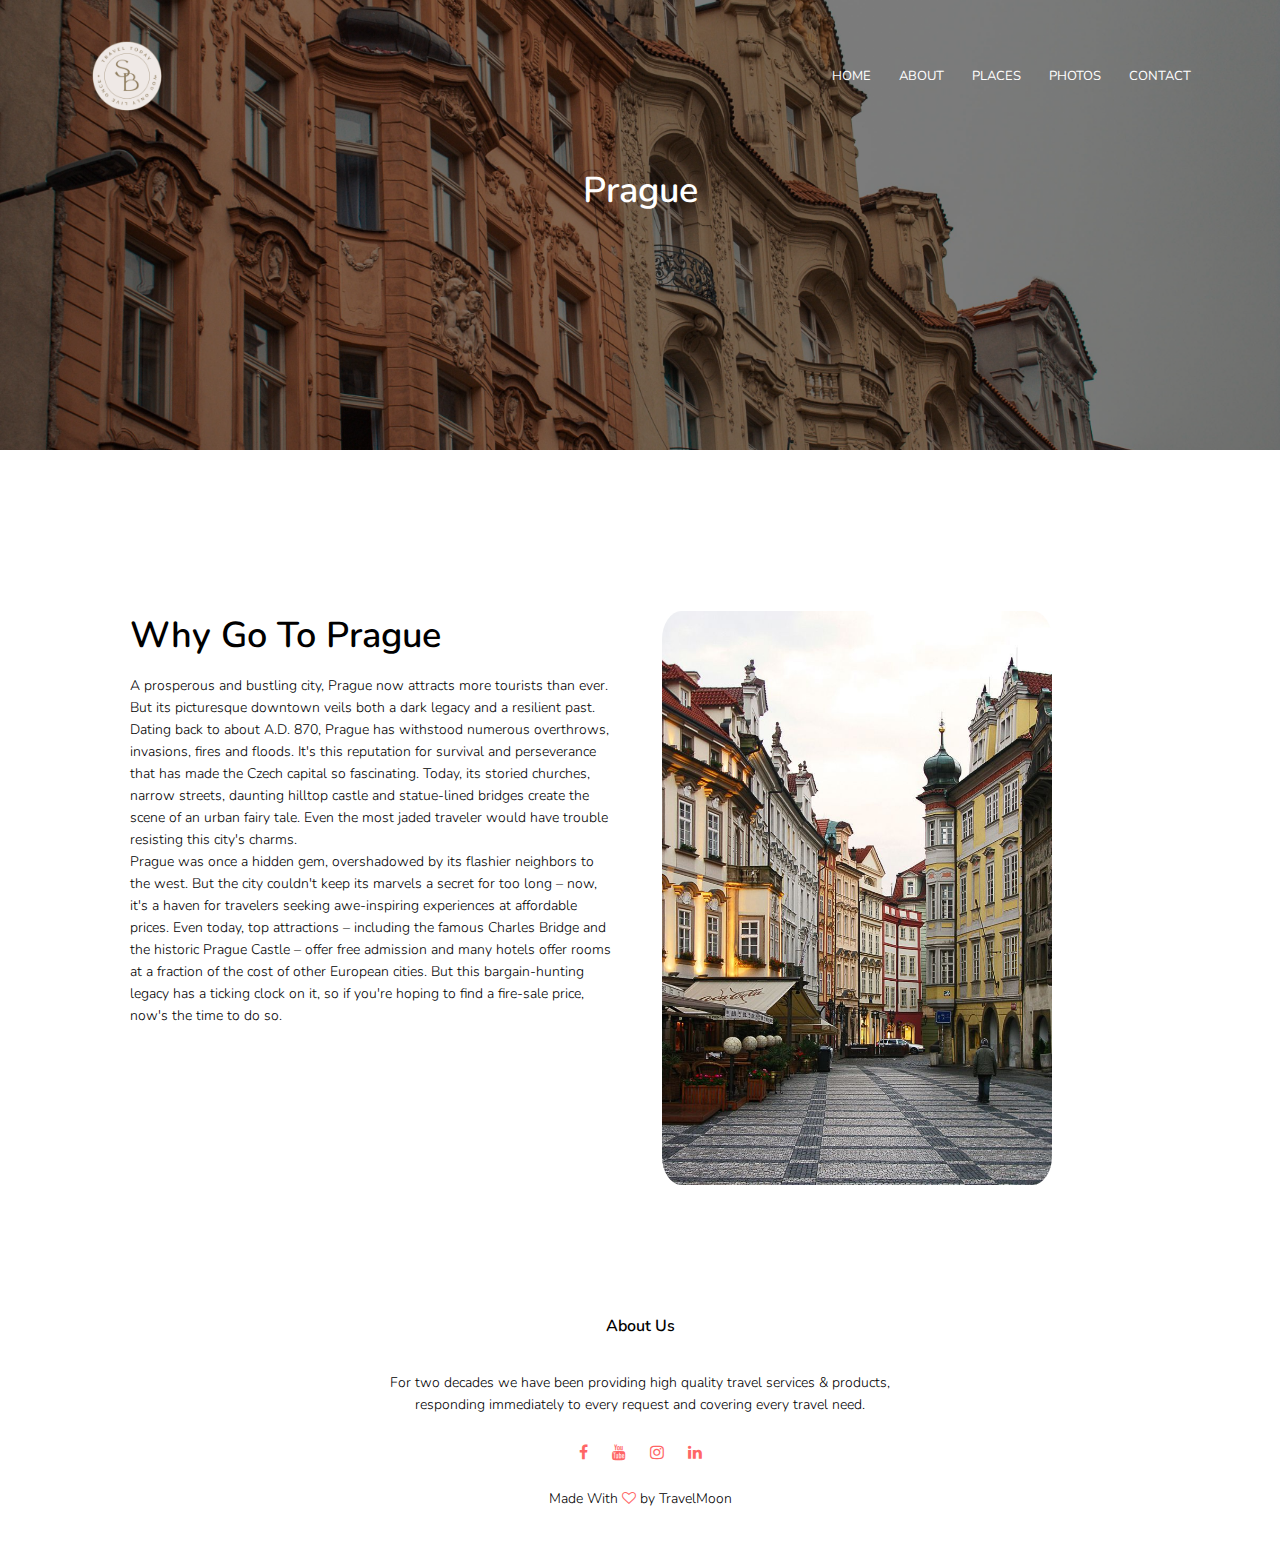
<file: Travel Europe Agency Guide/prague.html>
<!DOCTYPE html>
<html lang="en">
<head>
    <meta name="viewport" content="width=device-width, initial-scale=1.0">
    <title>TravelMoon</title>
    <link rel="stylesheet" href="style.css">

    <link rel="preconnect" href="https://fonts.googleapis.com">
    <link rel="preconnect" href="https://fonts.gstatic.com" crossorigin>
    <link href="https://fonts.googleapis.com/css2?family=Nunito:wght@200;300;400;600;700&family=Playfair+Display:ital,wght@1,700&family=Poppins:wght@100;200;300;400;600;700&family=Raleway:ital,wght@1,200&display=swap"
     rel="stylesheet">

     <link rel="stylesheet" href="https://stackpath.bootstrapcdn.com/font-awesome/4.7.0/css/font-awesome.min.css">

</head>
<body>

<!--- header -->

    <section class="sub-header6">

<nav>
    <a href="index.html"><img src="images/sb5.png"></a>
    <div class="nav-links" id="navLinks">
        <i class="fa fa-times" onclick="hideMenu()" ></i>
        <ul>
            <li><a href="index.html">HOME</a></li>
            <li><a href="about.html">ABOUT</a></li>
            <li><a href="places.html">PLACES</a></li>
            <li><a href="photos.html">PHOTOS</a></li>
            <li><a href="contact.html">CONTACT</a></li>
        </ul>
    </div>
    <i class="fa fa-bars" onclick="showMenu()"></i>
</nav>
       <h1>Prague</h1>

</section>

<!--- about us content -->

<section class="about-us6">
        <div class="row">
            <div class="about-col6">
              <h1>Why Go To Prague</h1>
              <p>A prosperous and bustling city, Prague now attracts more tourists than ever. But its picturesque
                 downtown veils both a dark legacy and a resilient past. Dating back to about A.D. 870, Prague has
                 withstood numerous overthrows, invasions, fires and floods. It's this reputation for survival and 
                 perseverance that has made the Czech capital so fascinating. Today, its storied churches, narrow streets,
                 daunting hilltop castle and statue-lined bridges
                 create the scene of an urban fairy tale. Even the most jaded traveler would have trouble resisting this
                 city's charms. <br>
                 Prague was once a hidden gem, overshadowed by its flashier neighbors to the west. 
                 But the city couldn't keep its marvels a secret for too long – now, it's a haven for 
                 travelers seeking awe-inspiring experiences at affordable prices. Even today, top attractions
                 – including the famous Charles Bridge and the historic Prague Castle – offer free admission 
                 and many hotels offer rooms at a fraction of the cost of other European cities. But this 
                 bargain-hunting legacy has a ticking clock on it, so if you're hoping to find a fire-sale 
                 price, now's the time to do so.</p>
              
            </div>

            <div class="about-col6">
                <img src="images/Old Town, Prague.jpg">
            </div>
        </div>

</section>

<!--- end -->

<section class="end"> 
    <h4>About Us</h4>
    <p>For two decades we have been providing high quality travel services & products, <br>
         responding immediately to every request and covering every travel need.</p>
         <div class="icons">
             <a href="https://www.facebook.com/MitropolitikoKollegio/"><i class="fa fa-facebook" ></i></a>
             <a href="https://www.youtube.com/c/Mitropolitiko-kollegio"><i class="fa fa-youtube"></i></a>
             <a href="https://www.instagram.com/mitropolitiko_kollegio/"><i class="fa fa-instagram" ></i></a>
             <a href="https://www.linkedin.com/company/mitropolitiko-kollegio/"><i class="fa fa-linkedin" ></i></a>
        </div>
        <p>Made With <i class="fa fa-heart-o" ></i> by TravelMoon</p>
</section>    
</body>
</html>
</file>
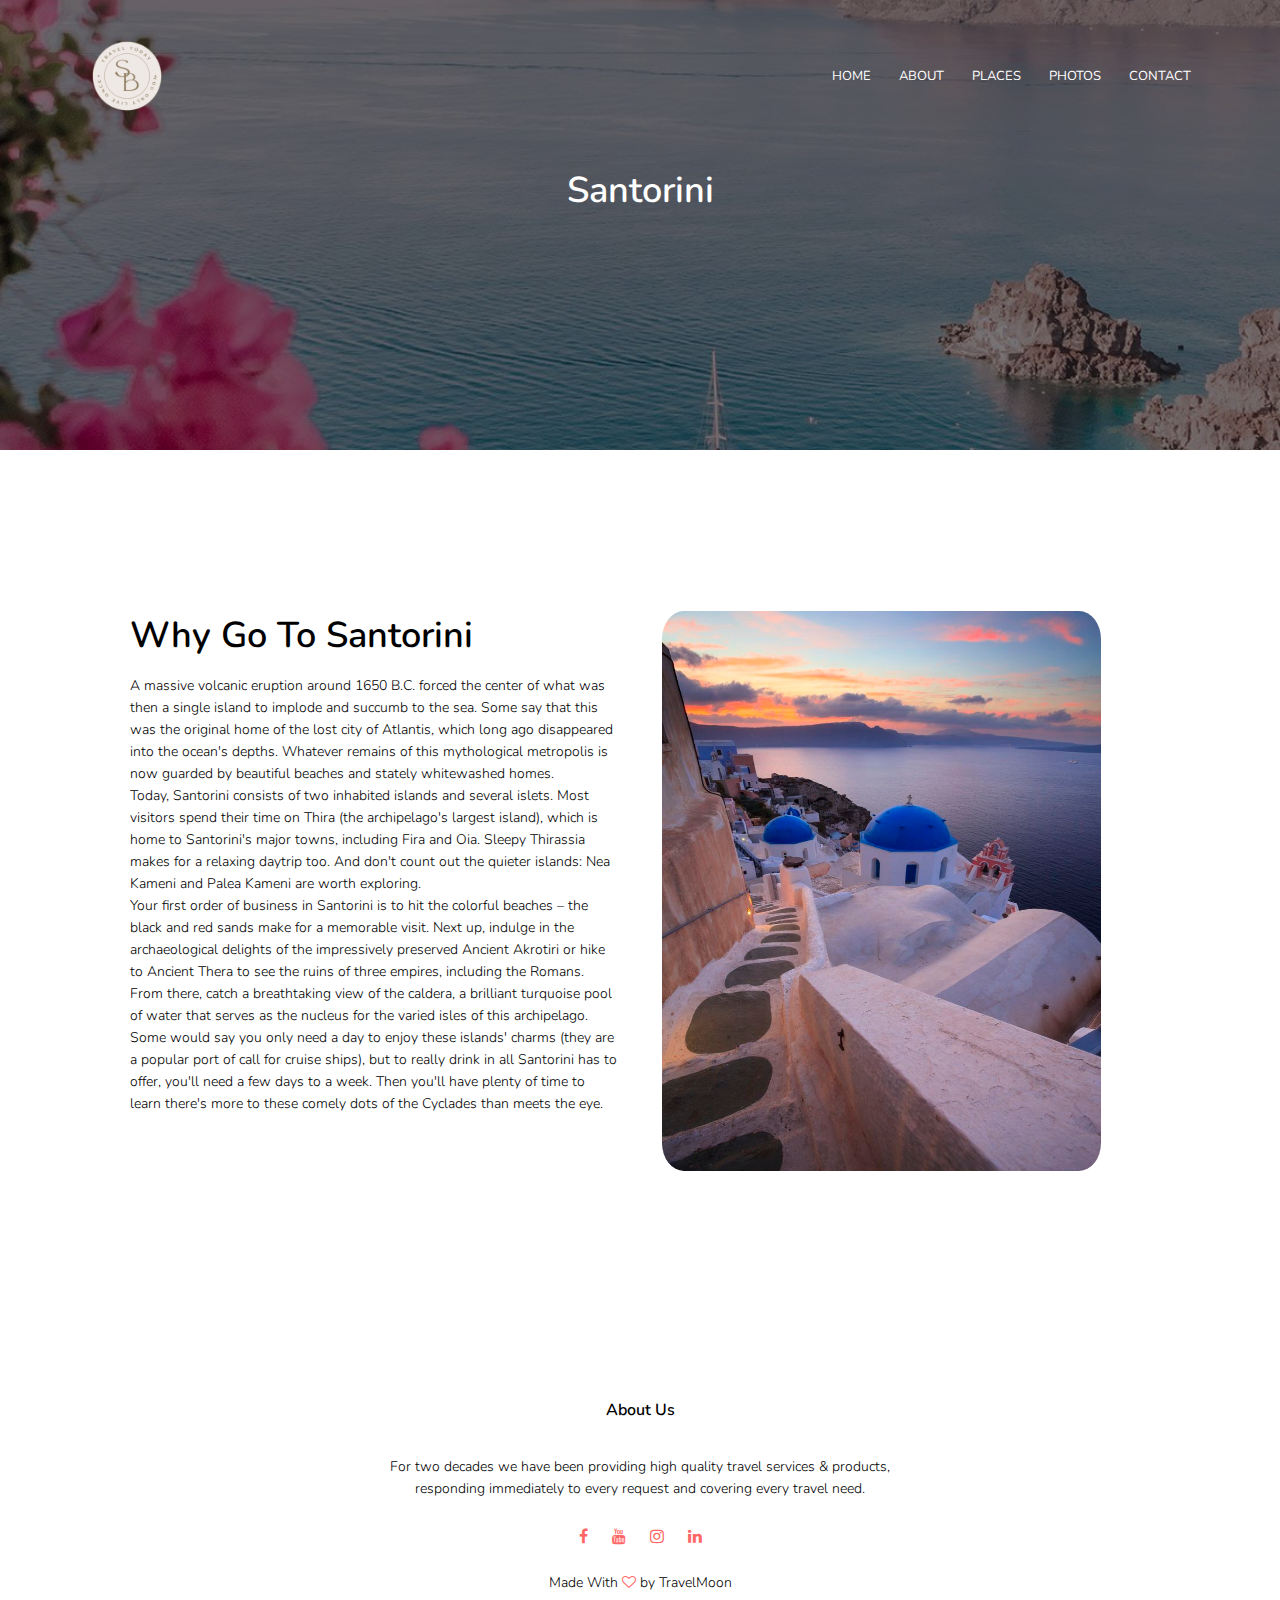
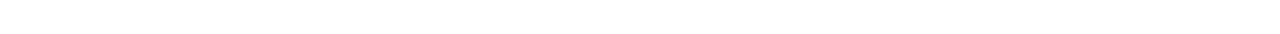
<file: Travel Europe Agency Guide/Santorini.html>
<!DOCTYPE html>
<html lang="en">
<head>
    <meta name="viewport" content="width=device-width, initial-scale=1.0">
    <title>TravelMoon</title>
    <link rel="stylesheet" href="style.css">

    <link rel="preconnect" href="https://fonts.googleapis.com">
    <link rel="preconnect" href="https://fonts.gstatic.com" crossorigin>
    <link href="https://fonts.googleapis.com/css2?family=Nunito:wght@200;300;400;600;700&family=Playfair+Display:ital,wght@1,700&family=Poppins:wght@100;200;300;400;600;700&family=Raleway:ital,wght@1,200&display=swap"
     rel="stylesheet">

     <link rel="stylesheet" href="https://stackpath.bootstrapcdn.com/font-awesome/4.7.0/css/font-awesome.min.css">

</head>
<body>

<!--- header -->

    <section class="sub-header3">

<nav>
    <a href="index.html"><img src="images/sb5.png"></a>
    <div class="nav-links" id="navLinks">
        <i class="fa fa-times" onclick="hideMenu()" ></i>
        <ul>
            <li><a href="index.html">HOME</a></li>
            <li><a href="about.html">ABOUT</a></li>
            <li><a href="places.html">PLACES</a></li>
            <li><a href="photos.html">PHOTOS</a></li>
            <li><a href="contact.html">CONTACT</a></li>
        </ul>
    </div>
    <i class="fa fa-bars" onclick="showMenu()"></i>
</nav>
       <h1>Santorini</h1>

</section>

<!--- about us content -->

<section class="about-us3">
        <div class="row">
            <div class="about-col3">
              <h1>Why Go To Santorini</h1>
              <p>A massive volcanic eruption around 1650 B.C.
                forced the center of what was then a single 
                island to implode and succumb to the sea. Some say that this was the original
                 home of the lost city of Atlantis, which long ago disappeared into the ocean's depths.
                 Whatever remains of this mythological metropolis is now guarded by beautiful beaches 
                 and stately whitewashed homes. <br> Today, Santorini consists of two inhabited islands and
                 several islets. Most visitors spend their time on Thira (the archipelago's largest island),
                 which is home to Santorini's major towns, including Fira and Oia. Sleepy Thirassia makes for
                 a relaxing daytrip too. And don't count out the quieter 
                islands: Nea Kameni and Palea Kameni are worth exploring. <br>
                Your first order of business in Santorini is to hit the colorful beaches
                 – the black and red sands make for a memorable visit. Next up,
                indulge in the archaeological delights of the impressively preserved
                Ancient Akrotiri or hike to Ancient Thera to see the ruins of three empires,
                 including the Romans. From there, catch a breathtaking view of the caldera,
                 a brilliant turquoise pool of water that serves as the nucleus for the varied isles 
                 of this archipelago. Some would say you only need a day to enjoy these islands' 
                 charms (they are a popular port of call for cruise ships), but to really drink in all
                  Santorini has to offer, you'll need a few days to a week. Then you'll have plenty of
                   time to learn there's more to these comely dots of the Cyclades than meets the eye.</p>
              
            </div>

            <div class="about-col3">
                <img src="images/santorini.jpg">
            </div>
        </div>

</section>

<!--- end -->

<section class="end"> 
    <h4>About Us</h4>
    <p>For two decades we have been providing high quality travel services & products, <br>
         responding immediately to every request and covering every travel need.</p>
         <div class="icons">
            <a href="https://www.facebook.com/MitropolitikoKollegio/"><i class="fa fa-facebook" ></i></a>
            <a href="https://www.youtube.com/c/Mitropolitiko-kollegio"><i class="fa fa-youtube"></i></a>
            <a href="https://www.instagram.com/mitropolitiko_kollegio/"><i class="fa fa-instagram" ></i></a>
            <a href="https://www.linkedin.com/company/mitropolitiko-kollegio/"><i class="fa fa-linkedin" ></i></a>
        </div>
        <p>Made With <i class="fa fa-heart-o" ></i> by TravelMoon</p>
</section>    
</body>
</html>
</file>
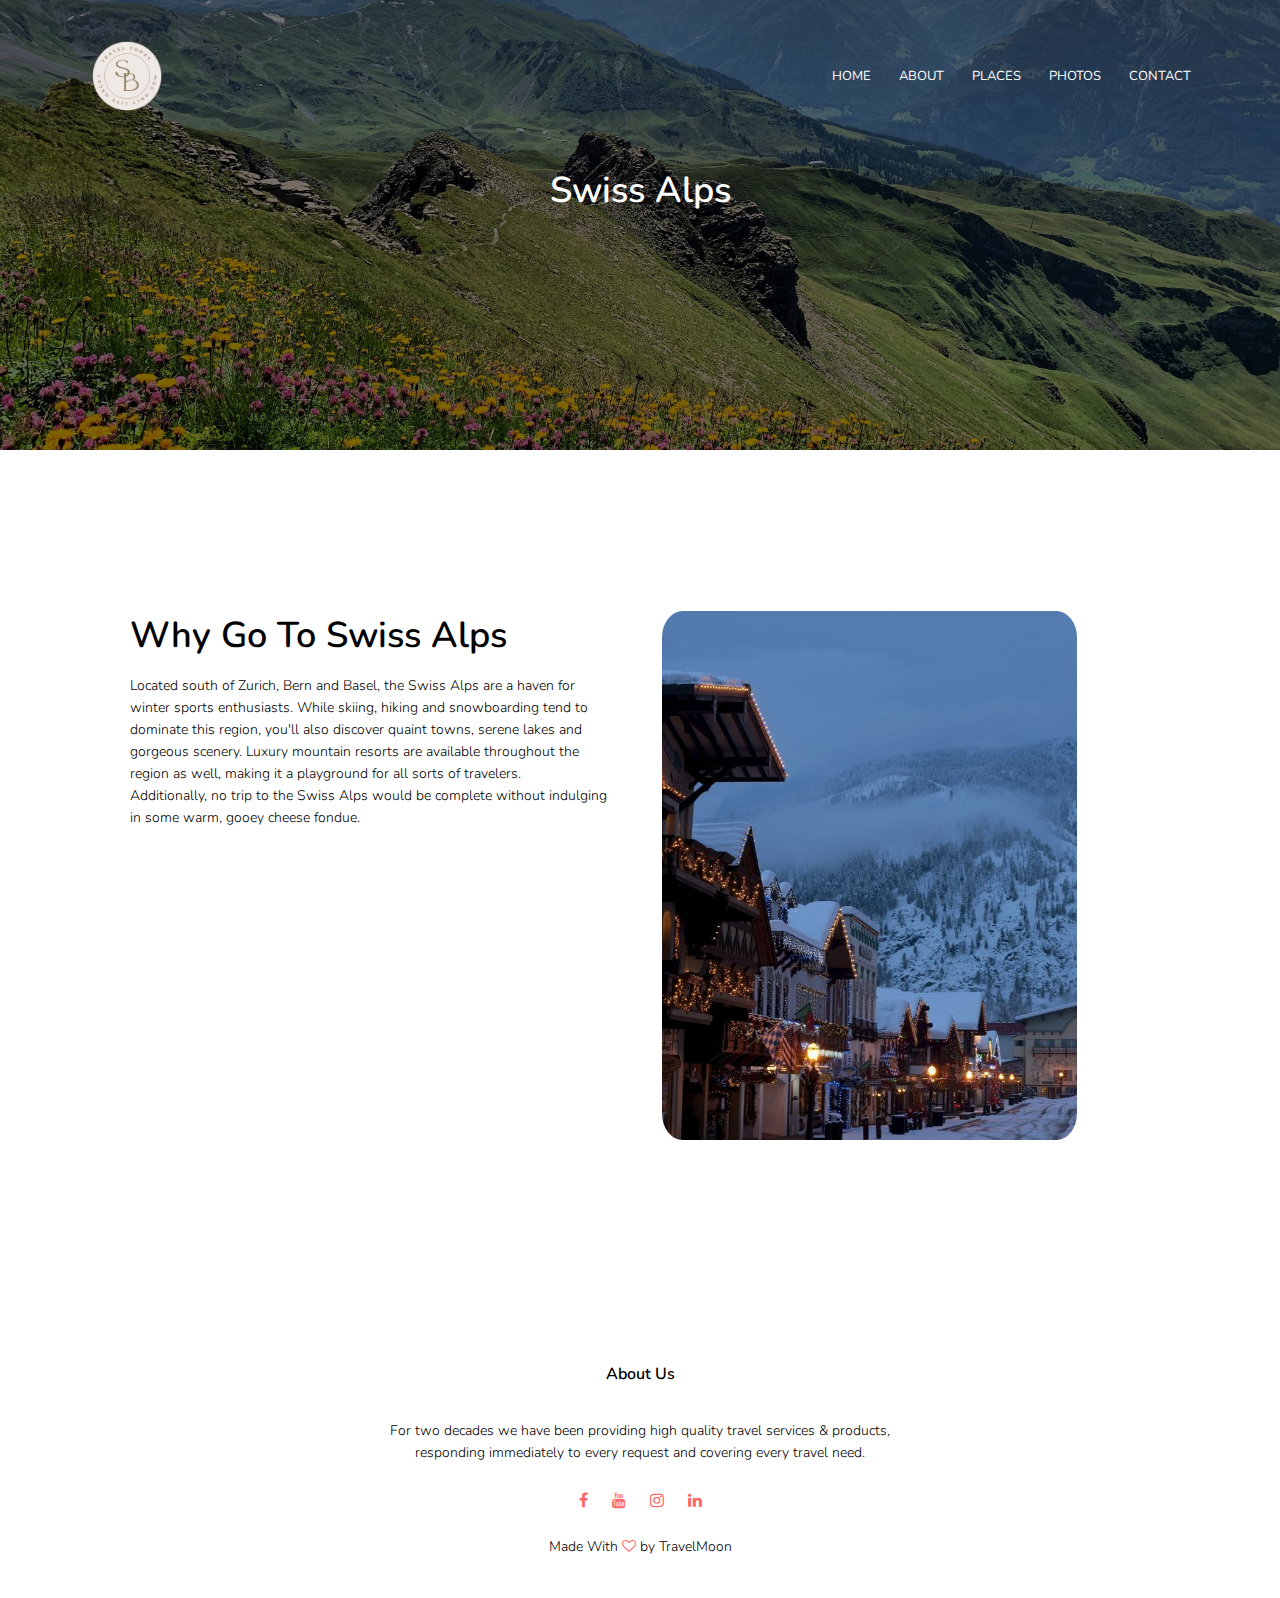
<file: Travel Europe Agency Guide/Swiss Alps.html>
<!DOCTYPE html>
<html lang="en">
<head>
    <meta name="viewport" content="width=device-width, initial-scale=1.0">
    <title>TravelMoon</title>
    <link rel="stylesheet" href="style.css">

    <link rel="preconnect" href="https://fonts.googleapis.com">
    <link rel="preconnect" href="https://fonts.gstatic.com" crossorigin>
    <link href="https://fonts.googleapis.com/css2?family=Nunito:wght@200;300;400;600;700&family=Playfair+Display:ital,wght@1,700&family=Poppins:wght@100;200;300;400;600;700&family=Raleway:ital,wght@1,200&display=swap"
     rel="stylesheet">

     <link rel="stylesheet" href="https://stackpath.bootstrapcdn.com/font-awesome/4.7.0/css/font-awesome.min.css">

</head>
<body>

<!--- header -->

    <section class="sub-header2">

<nav>
    <a href="index.html"><img src="images/sb5.png"></a>
    <div class="nav-links" id="navLinks">
        <i class="fa fa-times" onclick="hideMenu()" ></i>

        <ul>
            <li><a href="index.html">HOME</a></li>
            <li><a href="about.html">ABOUT</a></li>
            <li><a href="places.html">PLACES</a></li>
            <li><a href="photos.html">PHOTOS</a></li>
            <li><a href="contact.html">CONTACT</a></li>
        </ul>
    </div>
    <i class="fa fa-bars" onclick="showMenu()"></i>
</nav>
       <h1>Swiss Alps</h1>

</section>

<!--- about us content -->

<section class="about-us2">
        <div class="row">
            <div class="about-col2">
              <h1>Why Go To Swiss Alps</h1>
              <p>  Located south of Zurich, Bern and Basel, the Swiss Alps are a haven for winter sports enthusiasts.
                   While skiing, hiking and snowboarding tend to dominate this region, you'll also discover quaint towns, 
                   serene lakes and gorgeous scenery. Luxury mountain resorts are available throughout the region as well,
                   making it a playground for all sorts of travelers. <br>
                   Additionally, no trip to the Swiss Alps would be complete without indulging in some warm, gooey cheese fondue. </p>
                
            </div>

            <div class="about-col2">
                <img src="images/Celebrate the Season by Visiting One of These Charming Christmas Towns.jpg">
            </div>
        </div>

</section>

<!--- end -->

<section class="end"> 
    <h4>About Us</h4>
    <p>For two decades we have been providing high quality travel services & products, <br>
         responding immediately to every request and covering every travel need.</p>
         <div class="icons">
             <a href="https://www.facebook.com/MitropolitikoKollegio/"><i class="fa fa-facebook" ></i></a>
             <a href="https://www.youtube.com/c/Mitropolitiko-kollegio"><i class="fa fa-youtube"></i></a>
             <a href="https://www.instagram.com/mitropolitiko_kollegio/"><i class="fa fa-instagram" ></i></a>
             <a href="https://www.linkedin.com/company/mitropolitiko-kollegio/"><i class="fa fa-linkedin" ></i></a>
        </div>
        <p>Made With <i class="fa fa-heart-o" ></i> by TravelMoon</p>
</section>    
</body>
</html>
</file>
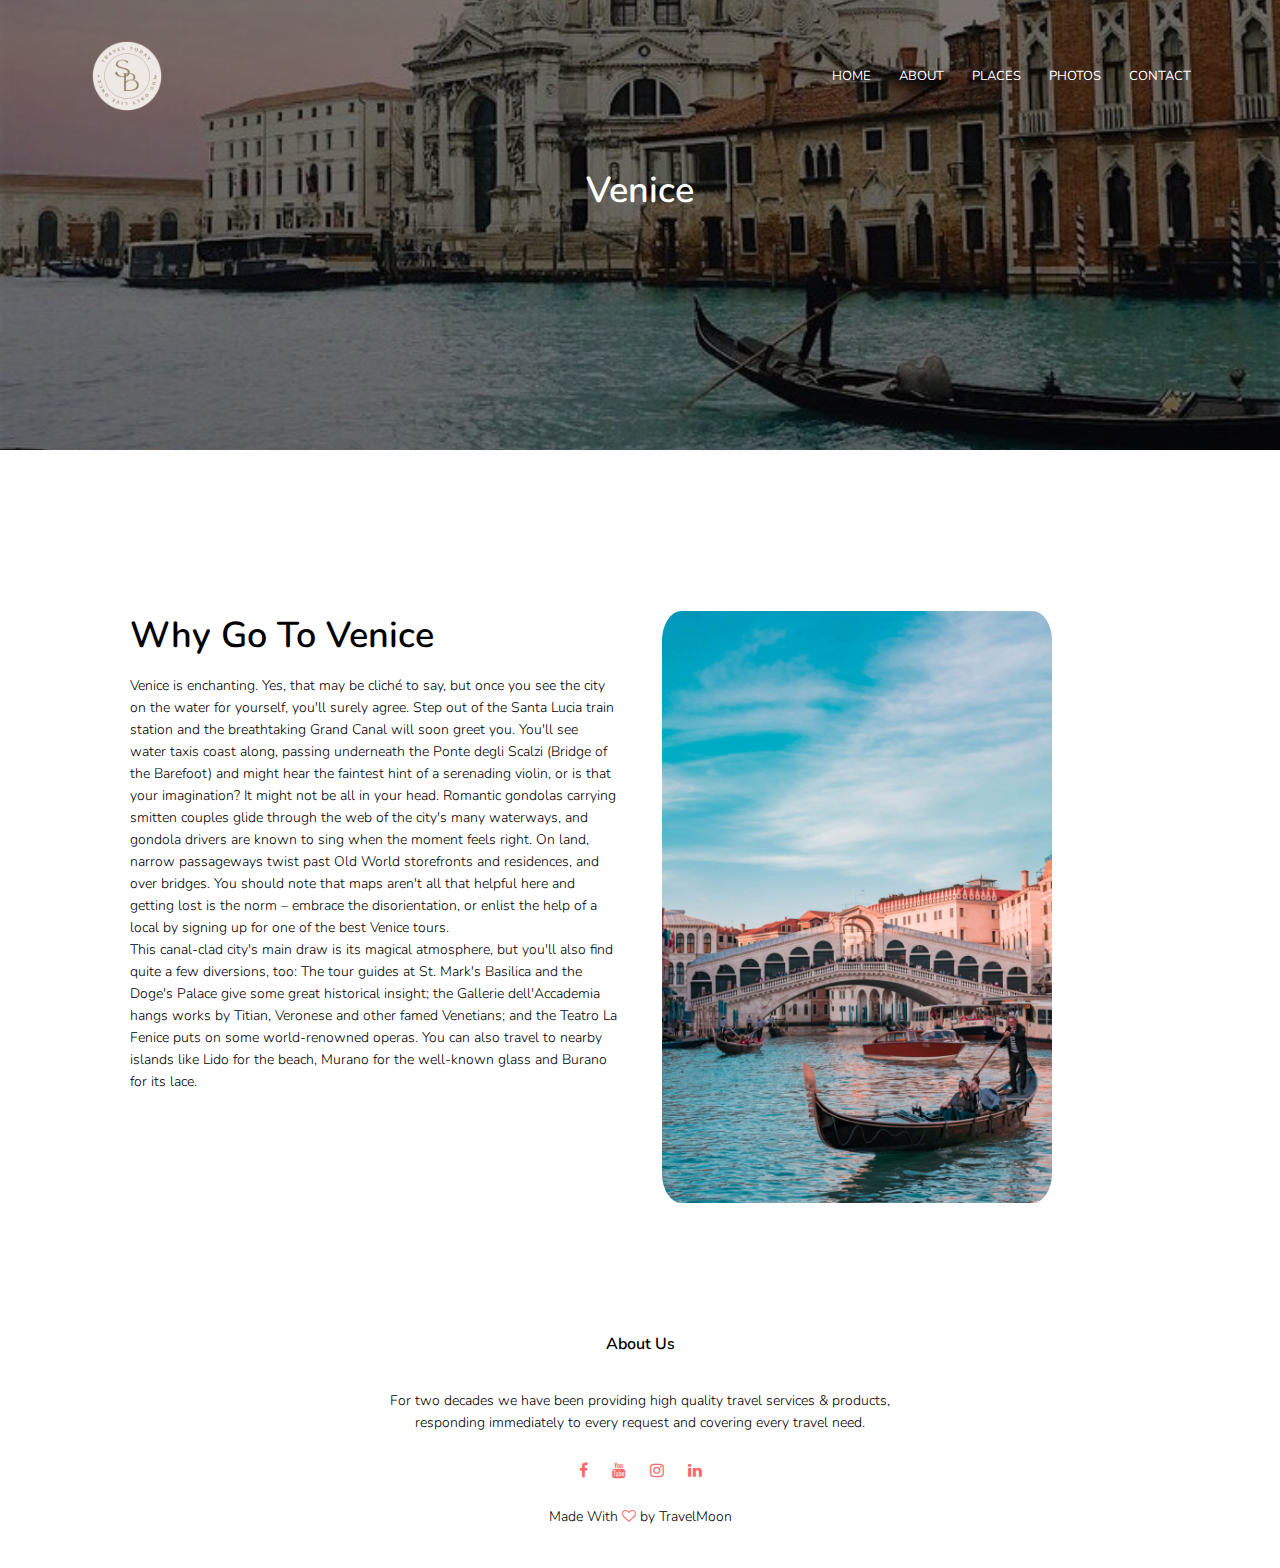
<file: Travel Europe Agency Guide/venice.html>
<!DOCTYPE html>
<html lang="en">
<head>
    <meta name="viewport" content="width=device-width, initial-scale=1.0">
    <title>TravelMoon</title>
    <link rel="stylesheet" href="style.css">

    <link rel="preconnect" href="https://fonts.googleapis.com">
    <link rel="preconnect" href="https://fonts.gstatic.com" crossorigin>
    <link href="https://fonts.googleapis.com/css2?family=Nunito:wght@200;300;400;600;700&family=Playfair+Display:ital,wght@1,700&family=Poppins:wght@100;200;300;400;600;700&family=Raleway:ital,wght@1,200&display=swap"
     rel="stylesheet">

     <link rel="stylesheet" href="https://stackpath.bootstrapcdn.com/font-awesome/4.7.0/css/font-awesome.min.css">

</head>
<body>

<!--- header -->

    <section class="sub-header4">

<nav>
    <a href="index.html"><img src="images/sb5.png"></a>
    <div class="nav-links" id="navLinks">
        <i class="fa fa-times" onclick="hideMenu()" ></i>

        <ul>
            <li><a href="index.html">HOME</a></li>
            <li><a href="about.html">ABOUT</a></li>
            <li><a href="places.html">PLACES</a></li>
            <li><a href="photos.html">PHOTOS</a></li>
            <li><a href="contact.html">CONTACT</a></li>
        </ul>
    </div>
    <i class="fa fa-bars" onclick="showMenu()"></i>
</nav>
       <h1>Venice</h1>

</section>

<!--- about us content -->

<section class="about-us4">
        <div class="row">
            <div class="about-col4">
              <h1>Why Go To Venice</h1>
              <p>Venice is enchanting. Yes, that may be cliché to say, but once you see the city on the water for yourself,
                you'll surely agree. Step out of the Santa Lucia train station and the breathtaking Grand Canal will soon
                greet you. You'll see water taxis coast along, passing underneath the Ponte degli Scalzi (Bridge of the 
                Barefoot) and might hear the faintest hint of
                a serenading violin, or is that your imagination? It might not be all in your head. Romantic gondolas
                carrying smitten couples glide through the web of the city's many waterways, and gondola drivers are
                known to sing when the moment feels right. On land, narrow passageways twist past Old World storefronts 
                and residences, and over bridges. You should note that maps aren't all that helpful here and getting lost 
                is the norm – embrace the disorientation, or enlist the help of a local by signing up for one of the best 
                Venice tours. <br>
                This canal-clad city's main draw is its magical atmosphere, but you'll also find quite a few diversions, too:
                The tour guides at St. Mark's Basilica and the Doge's Palace give some great historical insight; the Gallerie
                dell'Accademia hangs works by Titian, Veronese and other famed Venetians; and the Teatro La Fenice puts on 
                some world-renowned operas. You can also travel to nearby islands like Lido for the beach, Murano for the
                well-known glass and Burano for its lace. </p>
                
            </div>

            <div class="about-col4">
                <img src="images/Tips and Tricks For First-Timers in Venice - ONE WORLD WANDERER.jpg">
            </div>
        </div>

</section>

<!--- end -->

<section class="end"> 
    <h4>About Us</h4>
    <p>For two decades we have been providing high quality travel services & products, <br>
         responding immediately to every request and covering every travel need.</p>
         <div class="icons">
            <a href="https://www.facebook.com/MitropolitikoKollegio/"><i class="fa fa-facebook" ></i></a>
            <a href="https://www.youtube.com/c/Mitropolitiko-kollegio"><i class="fa fa-youtube"></i></a>
            <a href="https://www.instagram.com/mitropolitiko_kollegio/"><i class="fa fa-instagram" ></i></a>
            <a href="https://www.linkedin.com/company/mitropolitiko-kollegio/"><i class="fa fa-linkedin" ></i></a>
        </div>
        <p>Made With <i class="fa fa-heart-o" ></i> by TravelMoon</p>
</section>    
</body>
</html>
</file>
<file: Travel Europe Agency Guide/style.css>
*{
    margin: 0;
    padding: 0;
    font-family: 'Nunito', sans-serif;
}

.header{
  width: 100%;
  background:linear-gradient(to top, rgba(0,0,0, 0.5) 50% , rgba(0,0,0, 0.5) 50% ), url(images/p2.png.jpg);
  background-position: center;
  background-size: cover;
  height: 109vh;
}
nav{
    display: flex;
    padding: 2% 6%;
    justify-content: space-between;
    align-items: center;

}

nav img{
    width: 100px;
    
}

.nav-links{
    flex: 1;
    text-align: right;
    
}
 
.nav-links ul li {
    list-style: none;
    display: inline-block;
    padding: 8px 12px;
    position: relative;
}

.nav-links ul li a{
    color: white;
    text-decoration: none;
    font-size: 13px;
}

.nav-links ul li::after{
    content: '';
    width: 0%;
    height: 2px;
    background: #ff6666;
    display: block;
    margin: auto;
    transition: 0.5s;
}

.nav-links ul li:hover::after{
    width: 100%;
}

.text-box{
    width: 90%;
    color: white;
    position: absolute;
    top: 50%;
    left: 50%;
    transform: translate(-50%,-50%);
    text-align: center;
    
}

.text-box h1{
    font-size: 62px;
}

.text-box p{
    margin: 10px 0 40px;
    font-size: 20px;
    color: white;
    
}

.hero-btn{
    display: inline-block;
    text-decoration: none;
    color: white;
    border: 1px solid #ff6666;
    padding: 12px 34px;
    font-size: 13px;
    background: transparent;
    position: relative;
    cursor: pointer;  
}

.hero-btn:hover{
    border: 1px solid #ff6666;
    background:  #ff6666;
    transition: 1s ;
    
}

nav .fa{
    display: none;
}

@media(max-width: 700px){
    .text-box h1{
        font-size: 20px;
    }
    .nav-links ul li {
        display: block;       
    }
    .nav-links {
        position: fixed;
        background:#ff6666;
        height: 100vh;
        width: 200px;
        top: 0;
        right: -200px;
        text-align: left;
        z-index: 2;
        transition: 1s;
    }
nav .fa{
    display: block;
    color: 	#ff6666;
    margin: 10px;
    font-size: 22px;
    cursor: pointer;
}
.nav-links ul{
    padding: 30px;
}

}

/*--------- travell ---------*/

.travell{
    width: 80%;
    margin: auto;
    text-align: center;
    padding-top: 100px;
}

h1{
    font-size: 36px;
    font-weight: 600;
}

p{
    color: black;
    font-size: 14px;
    font-weight: 300;
    line-height: 22px;
    padding: 10px;
}

.row{
    margin-top: 5%;
    display: flex;
    justify-content: space-between;
}

.travell-col{
    flex-basis: 31%;
    background:#ff6666;
    border-radius: 10px;
    margin-bottom: 5%;
    padding: 20px 12px;
    box-sizing: border-box;
    transition: 0.5s;
}

.travell-col span{
    font-size: 15px;
    color: #000;
    font-weight: 300;
    line-height: 22px;
}

h3{
    text-align: center;
    font-weight: 600;
    margin: 10px 0;
}

.travell-col:hover{
    box-shadow: 0 0 20px 0px rgba(0,0,0,0.2);
}

@media(max-width:700px){
    .row{
        flex-direction: column;

    }
}

/*------------ placess ---------*/

.placess{
    width: 80%;
    margin: auto;
    text-align: center;
    padding-top: 50px;

}

.placess-col{
    flex-basis: 32%;
    border-radius: 10px;
    margin-bottom: 30px;
    position:relative;
    overflow: hidden;
}


.placess-col img{
    width: 100%;
    display: block;
}

.layer{
    background:transparent;
    height: 100%;
    width: 100%;
    position: absolute;
    top: 0; left: 0;
    transition: 0.5s;
}


.layer:hover{
    background: rgba(0,0,0, 0.5);
}

.layer h3{
    width: 100%;
    font-weight: 500;
    color: white;
    font-size: 26px;
    bottom: 0;
    left: 50%;
    transform: translateX(-50%);
    position: absolute;
    opacity: 0;
    transition: 0.5s;
}

.layer:hover h3{
    bottom: 49%;
    opacity: 1; 
}


/*------------ food ---------*/

.food{
    width: 80%;
    margin: auto;
    text-align: center;
    padding-top: 100px;
}

.food-col{
    flex-basis: 31%;
    border-radius: 10px;
    margin-bottom: 5%;
    text-align: left;
}

.food-col img{
    width: 100%;
    border-radius: 10px;
    height: 70%;
}

.food-col p{
    padding: 0;
}

.food-col h3{
    margin-top: 16px;
    margin-bottom: 15px;
    text-align: left;
}

/*------------ critics ---------*/

.critics{
     width: 80%;
    margin: auto;
    padding-top: 100px;
    text-align: center;
}

.critics-col{
    flex-basis: 44%;
    border-radius: 10px;
    margin-bottom: 5%;
    text-align: left;
    background: #ff6666;
    padding: 25px;
    cursor: pointer;
    display: flex;
}

.critics-col img{
    height: 40px;
    margin-left: 5px;
    margin-right: 30px;
    border-radius: 50%;
}

.critics-col p{
    padding: 0;
}
.critics-col h3{
    margin-top: 15px;
    text-align: left;
    
}

.critics-col .fa{
     color: #ffcc00;
     
}

@media(max-width:700px){
    .testimonial-col img{
        margin-left: 0px;
        margin-right: 15px;
    }
}

/*------------ call to action---------*/

.cta{
    margin: 100px auto;
    width: 80%;
    background-image: linear-gradient( rgba(0,0,0, 0.7)  , rgba(0,0,0, 0.7) ) ,url(images/Love\ Lockscreen\ •Pedidos\ Fechados•\ on\ Twitter.jpg);
    background-position: center;
    background-size: cover;
    border-radius: 10px;
    text-align: center;
    padding: 100px 0; 
}

.cta h1{
    color: white;
    margin-bottom: 40px;
    padding: 0;
}

@media(max-width:700px){
    .cta h1{
        font-size: 24px;
    }
}

/*------------ end ---------*/

.end{
    width: 100%;
    text-align: center;
    padding: 30px 0;
}

.end h4{
    margin-bottom: 25px;
    margin-top: 20px;
    font-weight: 600;
}

.icons .fa{
    color: #ff6666;
    margin: 0 10px;
    cursor: pointer;
    padding: 18px 0;
}

.fa-heart-o{
    color: #ff6666;
}



/*------------ about us page ---------*/


.sub-header{
    height: 50vh;
    width: 100%;
    background-image: linear-gradient(rgba(0,0,0, 0.5) 50% , rgba(0,0,0, 0.5) 50% ), url(images/photo7\ \(4\).jpg);
    background-position: center;
    background-size: cover;
    text-align: center;
    color: white;
}

.sub-header h1{
    margin-top: 15px;
}

.about-us{
    width: 80%;
    margin: auto;
    padding-top: 80px;
    padding-bottom: 50px;
}

.about-col{
    flex-basis: 48%;
    padding: 30px 2px;
}

.about-col img{
    width: 100%;
    border-radius: 5%;
}

.about-col h1{
    padding-top: 0;
}

.about-col p{
    padding: 15px 0 25px ;
}

.red-btn{
    border: 1px solid #ff6666;
    background: transparent;
    color: #ff6666;
}

.red-btn:hover{
    color: white;
}



/*------------ Barcelona page ---------*/

.sub-header1{
    height: 50vh;
    width: 100%;
    background-image: linear-gradient(rgba(0,0,0, 0.5) 50% , rgba(0,0,0, 0.5) 50% ), url(images/Download\ wallpaper\ 1366x768\ barcelona\,\ city\,\ building\,\ street\,\ people\ tablet\,\ laptop\ hd\ background.jpg);
    background-position: center;
    background-size: cover;
    text-align: center;
    color: white;
}

.sub-header1 h1{
    margin-top: 15px;
}

.about-us1{
    width: 80%;
    margin: auto;
    padding-top: 80px;
    padding-bottom: 50px;
}

.about-col1{
    flex-basis: 48%;
    padding: 30px 2px;
}

.about-col1 img{
    width: 85%;
    border-radius: 5%;
    height: 85%;
}

.about-col1 h1{
    padding-top: 0;
}

.about-col1 p{
    padding: 15px 0 25px ;
}

.red-btn{
    border: 1px solid #ff6666;
    background: transparent;
    color: #ff6666;
}

.red-btn:hover{
    color: white;
}


/*------------ Swiss Alps page ---------*/

.sub-header2{
    height: 50vh;
    width: 100%;
    background-image: linear-gradient(rgba(0,0,0, 0.5) 50% , rgba(0,0,0, 0.5) 50% ), url(images/Trail\ running\ in\ the\ Swiss\ Alps\ [OC]\ \(4032x3021\).jpg);
    background-position: center;
    background-size: cover;
    text-align: center;
    color: white;
}

.sub-header2 h1{
    margin-top: 15px;
}

.about-us2{
    width: 80%;
    margin: auto;
    padding-top: 80px;
    padding-bottom: 50px;
}

.about-col2{
    flex-basis: 48%;
    padding: 30px 2px;
}

.about-col2 img{
    width: 85%;
    border-radius: 5%;
    height: 85%;
}

.about-col2 h1{
    padding-top: 0;
}

.about-col2 p{
    padding: 15px 0 25px ;
}

.red-btn{
    border: 1px solid #ff6666;
    background: transparent;
    color: #ff6666;
}

.red-btn:hover{
    color: white;
}

/*------------ Santorini page ---------*/

.sub-header3{
    height: 50vh;
    width: 100%;
    background-image: linear-gradient(rgba(0,0,0, 0.5) 50% , rgba(0,0,0, 0.5) 50% ), url(images/A\ Relaxed\ Guide\ to\ Santorini_\ The\ Dreamy\ Greek\ Island\ -\ Jayde\ Archives.jpg);
    background-position: center;
    background-size: cover;
    text-align: center;
    color: white;
}

.sub-header3 h1{
    margin-top: 15px;
}

.about-us3{
    width: 80%;
    margin: auto;
    padding-top: 80px;
    padding-bottom: 50px;
}

.about-col3{
    flex-basis: 48%;
    padding: 30px 2px;
}

.about-col3 img{
    width: 90%;
    border-radius: 5%;
    height: 85%;
}

.about-col3 h1{
    padding-top: 0;
}

.about-col3 p{
    padding: 15px 0 25px ;
}

.red-btn{
    border: 1px solid #ff6666;
    background: transparent;
    color: #ff6666;
}

.red-btn:hover{
    color: white;
}

/*------------ Contact page ---------*/

.location{
    width: 80%;
    margin: auto;
    padding: 80px 0px;
}

.location iframe{
    width: 100%;
}

.contact-us{
    width: 80%;
    margin: auto;
}

.contact-col{
    flex-basis: 48%;
    margin-bottom: 30px;
}

.contact-col div{
    display: flex;
    align-items: center;
    margin-bottom: 40px;
}

.contact-col div .fa{
    font-size: 20px;
    color: #ff6666;
    margin: 10%;
    margin-right: 30px;
}

.contact-col div p{
    padding: 0;
}

.contact-col div h5{
    font-size: 20px;
    margin-bottom: 5px;
    color: #0066ff;
    font-weight: 400;
}

.contact-col input, .contact-col textarea{
    width: 100%;
    padding: 15px;
    margin-bottom: 17px;
    outline: none;
    border: 1px solid #ff6666;
    box-sizing: border-box;
} 

.table-c{
    padding: 0 40%;
    margin: 40px auto 0;  
    margin: auto;
    padding: 50px 0px;
}

.table-c h1{
    font-size: 30px;
    text-align: center;
    padding: 10px;
    width: 100%;
}

.heading{
    font-size: 30px;
    text-align: center;
    color: #ff6666;
    margin-bottom: 40px;
}

.table{
    width: 100%;
    border-collapse: collapse;

}

.table thead{
    background-color: #ffb3d1;
}

.table thead tr th{
    font-size: 20px;
    font-weight: medium;
    letter-spacing: 0.35px;
    color: #ff6666;
    opacity: 1;
    padding: 40px;
    vertical-align: top;
    border: 1px solid #ffb3d1;
}

.table tbody tr td{
    font-size:14px ;
    letter-spacing: 0.35px;
    font-weight: normal;
    color: #ff6666;
    background-color: bisque;
    padding: 8px;
    text-align: center;
    border: 1px solid #ffb3d1;
}





/*------------ Venice page ---------*/

.sub-header4{
    height: 50vh;
    width: 100%;
    background-image: linear-gradient(rgba(0,0,0, 0.5) 50% , rgba(0,0,0, 0.5) 50% ), url(images/venixe.jpg);
    background-position: center;
    background-size: cover;
    text-align: center;
    color: white;
}

.sub-header4 h1{
    margin-top: 15px;
}

.about-us4{
    width: 80%;
    margin: auto;
    padding-top: 80px;
    padding-bottom: 50px;
}

.about-col4{
    flex-basis: 48%;
    padding: 30px 2px;
}

.about-col4 img{
    width: 80%;
    border-radius: 5%;
}

.about-col4 h1{
    padding-top: 0;
}

.about-col4 p{
    padding: 15px 0 25px ;
}

.red-btn{
    border: 1px solid #ff6666;
    background: transparent;
    color: #ff6666;
}

.red-btn:hover{
    color: white;
}

/*------------ Amsterdam page ---------*/

.sub-header5{
    height: 50vh;
    width: 100%;
    background-image: linear-gradient(rgba(0,0,0, 0.5) 50% , rgba(0,0,0, 0.5) 50% ), url(images/Landmarks\ in\ Amsterdam\ and\ The\ Netherlands.jpg);
    background-position: center;
    background-size: cover;
    text-align: center;
    color: white;
}

.sub-header5 h1{
    margin-top: 15px;
}

.about-us5{
    width: 80%;
    margin: auto;
    padding-top: 80px;
    padding-bottom: 50px;
}

.about-col5{
    flex-basis: 48%;
    padding: 30px 2px;
}

.about-col5 img{
    width: 80%;
    border-radius: 5%;
}

.about-col5 h1{
    padding-top: 0;
}

.about-col5 p{
    padding: 15px 0 25px ;
}

.red-btn{
    border: 1px solid #ff6666;
    background: transparent;
    color: #ff6666;
}

.red-btn:hover{
    color: white;
}

/*------------ Prague page ---------*/

.sub-header6{
    height: 50vh;
    width: 100%;
    background-image: linear-gradient(rgba(0,0,0, 0.5) 50% , rgba(0,0,0, 0.5) 50% ), url(images/photo55.jpg);
    background-position: center;
    background-size: cover;
    text-align: center;
    color: white;
}

.sub-header6 h1{
    margin-top: 15px;
}

.about-us6{
    width: 80%;
    margin: auto;
    padding-top: 80px;
    padding-bottom: 50px;
}

.about-col6{
    flex-basis: 48%;
    padding: 30px 2px;
}

.about-col6 img{
    width: 80%;
    border-radius: 5%;
}

.about-col6 h1{
    padding-top: 0;
}

.about-col6 p{
    padding: 15px 0 25px ;
}

.red-btn{
    border: 1px solid #ff6666;
    background: transparent;
    color: #ff6666;
}

.red-btn:hover{
    color: white;
}

/*------------ photos page ---------*/

.photoss{
    display: flex;
    flex-direction: column;
    justify-content: center;
    align-items: center;
    text-align: center;
    margin: 40px 20px 0px 20px;
}

.photoss .photos1{
    width: 50%;
    padding-bottom: 50px;
}

.photoss .photos1 h3{
   font-size: 3em;
   font-weight: bolder;
   border-bottom: 3px solid #ff6666;
   padding-bottom: 10px;
}

.photoss .photos1 h3 span{
   font-weight: 100;
}

.photoss .photos-box{
    display: flex;
    flex-direction: row;
    justify-content: space-between;
}

.photoss .photos-box .dream{
    display: flex;
    flex-direction: column;
    width: 32.5%;
}

.photoss .photos-box .dream img{
    width: 100%;
    padding-bottom: 10px;
    border-radius: 5px;
}

@media only screen and (max-width:700px){
    .photoss .photos-box{ 
        flex-direction: column;
    }
    .photoss .photos-box .dream{
        width: 100%;
    }
}

@media only screen and (max-width:643px){
    .photoss .photos1{
        width: 100%;
    }
    
    .photoss .photos1 h3{
       font-size: 1em;
    }

}

* {box-sizing: border-box;}
body {font-family: Verdana, sans-serif;}
.mySlides {display: none;}
img {vertical-align: middle;}

/* Slideshow container */
.slideshow-container {
  max-width: 1000px;
  position: relative;
  margin: auto;
}

/* Caption text */
.text {
  color: #f2f2f2;
  font-size: 15px;
  padding: 8px 12px;
  position: absolute;
  bottom: 8px;
  width: 100%;
  text-align: center;
}

/* Number text (1/3 etc) */
.numbertext {
  color: #f2f2f2;
  font-size: 12px;
  padding: 8px 12px;
  position: absolute;
  top: 0;
}

/* The dots/bullets/indicators */
.dot {
  height: 15px;
  width: 15px;
  margin: 0 2px;
  background-color: #bbb;
  border-radius: 50%;
  display: inline-block;
  transition: background-color 0.6s ease;
}

.active {
  background-color: #717171;
}

/* Fading animation */
.fade {
  animation-name: fade;
  animation-duration: 1.5s;
}

@keyframes fade {
  from {opacity: .4} 
  to {opacity: 1}
}

/* On smaller screens, decrease text size */
@media only screen and (max-width: 300px) {
  .text {font-size: 11px}
}

.travell99{
    padding: 5%;
}

.travell99 h1{
    font-size: 40px;
    padding: 2%;
    font-weight: 400px;
    color: #ff6666;
    text-align: center;
}
</file>
